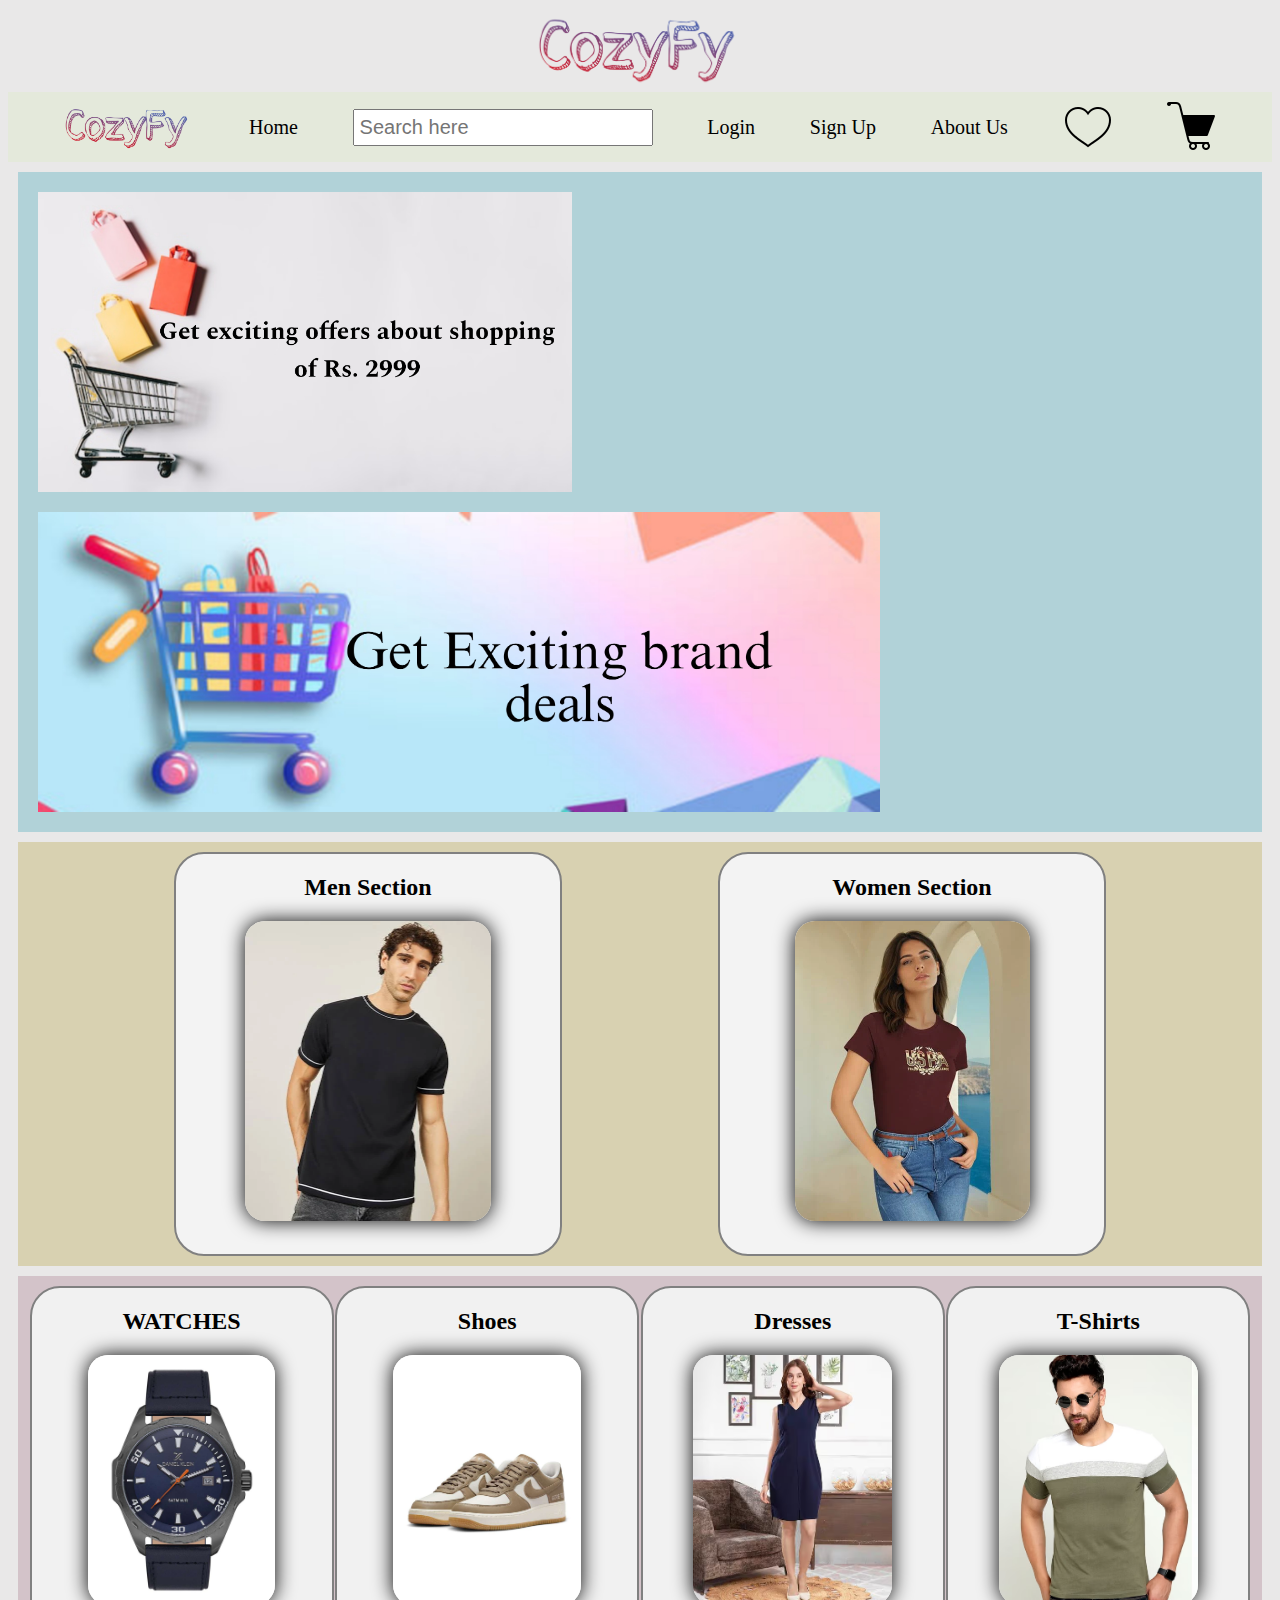
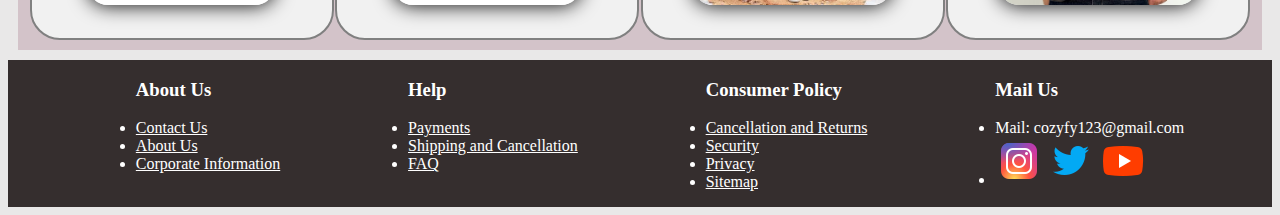
<file: index.html>
<!DOCTYPE html>
<html lang="en">
<head>
    <meta charset="UTF-8">
    <meta name="viewport" content="width=device-width, initial-scale=1.0">
    <title>Document</title>
    <link href="style.css" rel="stylesheet">
</head>
<body>
    <div style="text-align: center;">
        <img src="logo2.png" alt="Cozyfy Logo" height="80px" aria-label="Company Logo">
    </div>
    <header>
        <nav id="navbar" role="navigation" aria-label="Main Navigation">
            <img  src="logo2.png" alt="Cozyfy Logo" height="50px" aria-hidden="true">
            <a href="index.html" aria-label="Home Page">Home</a>
            <input type="search" placeholder="Search here" class="search" aria-label="Search Products">
            <a href="login.html" target="_blank" aria-label="Login Page">Login</a>
            <a href="signup.html" target="_blank" aria-label="Sign Up Page">Sign Up</a>
            <a href="about.html" target="_blank" aria-label="About Us Page">About Us</a>
            <a href="wishlist" aria-label="Wishlist">
                <img src="icons8-heart-50.png" alt="Wishlist Icon">
            </a>
            <a href="cart" aria-label="Cart">
                <img src="icons8-cart-50.png" alt="Cart Icon">
            </a>
        </nav>
    </header>
    <main>
        <div class="bg" role="img class="img"" aria-label="Background Images">
            <img  src="bg.jpg" height="300px" alt="Background 1">
            <img src="bg3.jpg" height="300px" id="img" alt="Background 2">
        </div>
        <div class="content2">
            <a href="men.html" target="_blank" aria-label="Men's Section">
                <div class="box2">
                    <h2>Men Section</h2>
                    <img class="img2" src="men.webp"  alt="Men's Fashion">
                </div>
            </a>
            <a href="women.html" target="_blank" aria-label="Women's Section">
                <div class="box2">
                    <h2>Women Section</h2>
                    <img class="img2" src="women.webp" alt="Women's Fashion">
                </div>
            </a>
        </div>
        <div class="content">
            <a href="watch.html" target="_blank" aria-label="Watches Section">
                <div id="watch" class="box">
                    <h2>WATCHES</h2>
                    <img class="img" src="watch4 7650.jpg"  alt="Watches">
                </div>
            </a>
            <a href="shoes.html" target="_blank" aria-label="Shoes Section">
                <div id="shoe" class="box">
                    <h2>Shoes</h2>
                    <img class="img" src="shoe8 14995.jpg"  alt="Shoes">
                </div>
            </a>
            <a href="dress.html" target="_blank" aria-label="Dresses Section">
                <div id="dress" class="box">
                    <h2>Dresses</h2>
                    <img class="img" src="dress7 1499.avif"  alt="Dresses">
                </div>
            </a>
            <a href="shirt.html" target="_blank" aria-label="T-Shirts Section">
                <div id="shirt" class="box">
                    <h2>T-Shirts</h2>
                    <img class="img" src="shirt4.avif"  alt="T-Shirts">
                </div>
            </a>
        </div>
    </main>
    <footer>
        <div class="footbox" role="contentinfo" aria-label="Footer Section">
            <div class="foot">
                <ul>
                    <h3>About Us</h3>
                    <li><a href="#" aria-label="Contact Us">Contact Us</a></li>
                    <li><a href="about.html" aria-label="Learn More About Us">About Us</a></li>
                    <li><a href="#" aria-label="Corporate Information">Corporate Information</a></li>
                </ul>
            </div>
            <div class="foot">
                <ul>
                    <h3>Help</h3>
                    <li><a href="#" aria-label="Payments Help">Payments</a></li>
                    <li><a href="#" aria-label="Shipping and Cancellation Policies">Shipping and Cancellation</a></li>
                    <li><a href="#" aria-label="Frequently Asked Questions">FAQ</a></li>
                </ul>
            </div>
            <div class="foot">
                <ul>
                    <h3>Consumer Policy</h3>
                    <li><a href="#" aria-label="Cancellation and Returns Policy">Cancellation and Returns</a></li>
                    <li><a href="#" aria-label="Security Information">Security</a></li>
                    <li><a href="#" aria-label="Privacy Policy">Privacy</a></li>
                    <li><a href="#" aria-label="Sitemap">Sitemap</a></li>
                </ul>
            </div>
            <div class="foot">
                <ul>
                    <h3>Mail Us</h3>
                    <li aria-label="Contact Email">Mail: cozyfy123@gmail.com</li>
                    <li aria-label="Follow Us on Social Media">
                        <img  src="icons8-instagram-48.png" alt="Instagram">
                        <img  src="icons8-twitter-48.png" alt="Twitter">
                        <img  src="icons8-youtube-48.png" alt="YouTube">
                    </li>
                </ul>
            </div>
        </div>
    </footer>
</body>
</html>
</file>
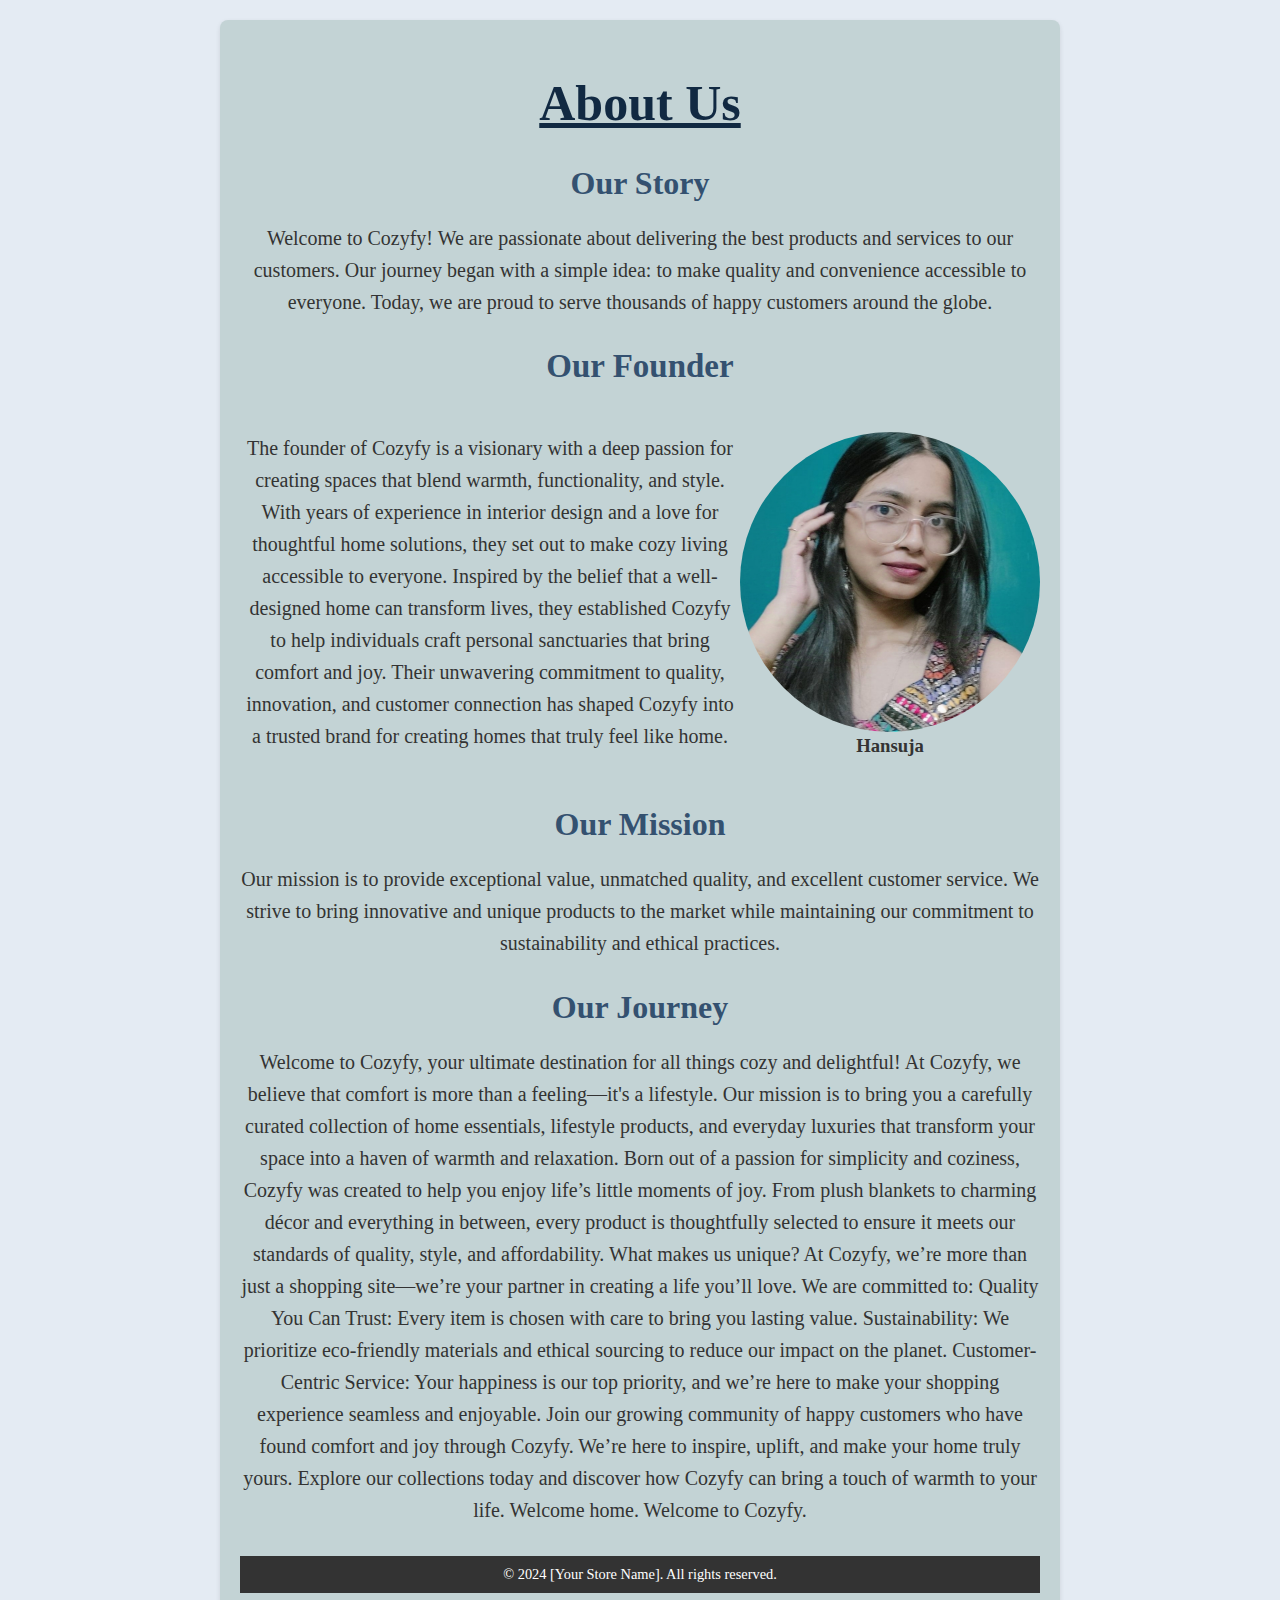
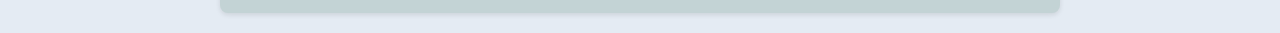
<file: about.html>
<!DOCTYPE html>
<html lang="en">
<head>
    <meta charset="UTF-8">
    <meta name="viewport" content="width=device-width, initial-scale=1.0">
    <title>About Us</title>
    
    <style>
        body {
            font-family:Georgia, 'Times New Roman', Times, serif;
            text-align: center;
            margin: 0;
            padding: 0;
            background-color: #e4ebf3;
            color: #333;
        }
        
        h1{
            font-size: 50px;
            text-decoration: underline;
        }
        .container {
            max-width: 800px;
            margin: 20px auto;
            padding: 20px;
            background-color: rgb(195, 211, 213);
            border-radius: 8px;
            box-shadow: 0 2px 5px rgba(0, 0, 0, 0.1);
        }
        p{
            font-family: cursive;
            font-size: 20px;
        }
        .about-section {
            margin-bottom: 30px;
        }

        .about-section h2 {
            font-size: 2em;
            margin-bottom: 10px;
            color: #345170;
        }

        .about-section p {
            line-height: 1.6;
        }
        #founder{
            display: flex;
        }
        .img{
            position: relative;
            border-radius: 50%;
            top: 20px;
        }
        

        footer {
            background-color: #333;
            color: white;
            text-align: center;
            padding: 10px 0;
            margin-top: 20px;
        }

        footer p {
            margin: 0;
            font-size: 0.9em;
        }
    </style>
</head>
<body>
<div class="container">
    <h1 style="color: #112942;">About Us</h1>
    <div class="about-section">
        <h2>Our Story</h2>
        <p>Welcome to Cozyfy! We are passionate about delivering the best products and services to our customers. Our journey began with a simple idea: to make quality and convenience accessible to everyone. Today, we are proud to serve thousands of happy customers around the globe.</p>
    </div>
     
    <h2 style="font-size: 33px; color: #345170;">Our Founder</h2>
    <div class="about-section" id="founder">
        <div>
        <p> The founder of Cozyfy is a visionary with a deep passion for creating spaces that blend warmth, 
         functionality, and style. With years of experience in interior design and a love for thoughtful home
          solutions, they set out to make cozy living accessible to everyone. Inspired by the belief that a
           well-designed home can transform lives, they established Cozyfy to help individuals craft personal
            sanctuaries that bring comfort and joy. Their unwavering commitment to quality, innovation, and
         customer connection has shaped Cozyfy into a trusted brand for creating homes that truly feel like home.</p>
        </div>
         <div>
         <img class="img" src="ceo3.jpg" alt="CEO" height="300px">
         <br>
         <center>
         <h3>Hansuja</h3>
        </center>
        </div>
        </div>

    <div class="about-section">
        <h2>Our Mission</h2>
        <p>Our mission is to provide exceptional value, unmatched quality, and excellent customer service. We strive to bring innovative and unique products to the market while maintaining our commitment to sustainability and ethical practices.</p>
    </div>

    <div class="about-section">
        <h2>Our Journey</h2>
        <p>Welcome to Cozyfy, your ultimate destination for all things cozy and delightful!

            At Cozyfy, we believe that comfort is more than a feeling—it's a lifestyle. Our mission is to bring you a carefully curated collection of home essentials, lifestyle products, and everyday luxuries that transform your space into a haven of warmth and relaxation.
            
            Born out of a passion for simplicity and coziness, Cozyfy was created to help you enjoy life’s little moments of joy. From plush blankets to charming décor and everything in between, every product is thoughtfully selected to ensure it meets our standards of quality, style, and affordability.
            
            What makes us unique? At Cozyfy, we’re more than just a shopping site—we’re your partner in creating a life you’ll love. We are committed to:
            
            Quality You Can Trust: Every item is chosen with care to bring you lasting value.
            Sustainability: We prioritize eco-friendly materials and ethical sourcing to reduce our impact on the planet.
            Customer-Centric Service: Your happiness is our top priority, and we’re here to make your shopping experience seamless and enjoyable.
            Join our growing community of happy customers who have found comfort and joy through Cozyfy. We’re here to inspire, uplift, and make your home truly yours.
            
            Explore our collections today and discover how Cozyfy can bring a touch of warmth to your life.
            
            Welcome home. Welcome to Cozyfy.</p>
    </div>
    
<footer>
    <p>&copy; 2024 [Your Store Name]. All rights reserved.</p>
</footer>

</body>
</html>
</file>
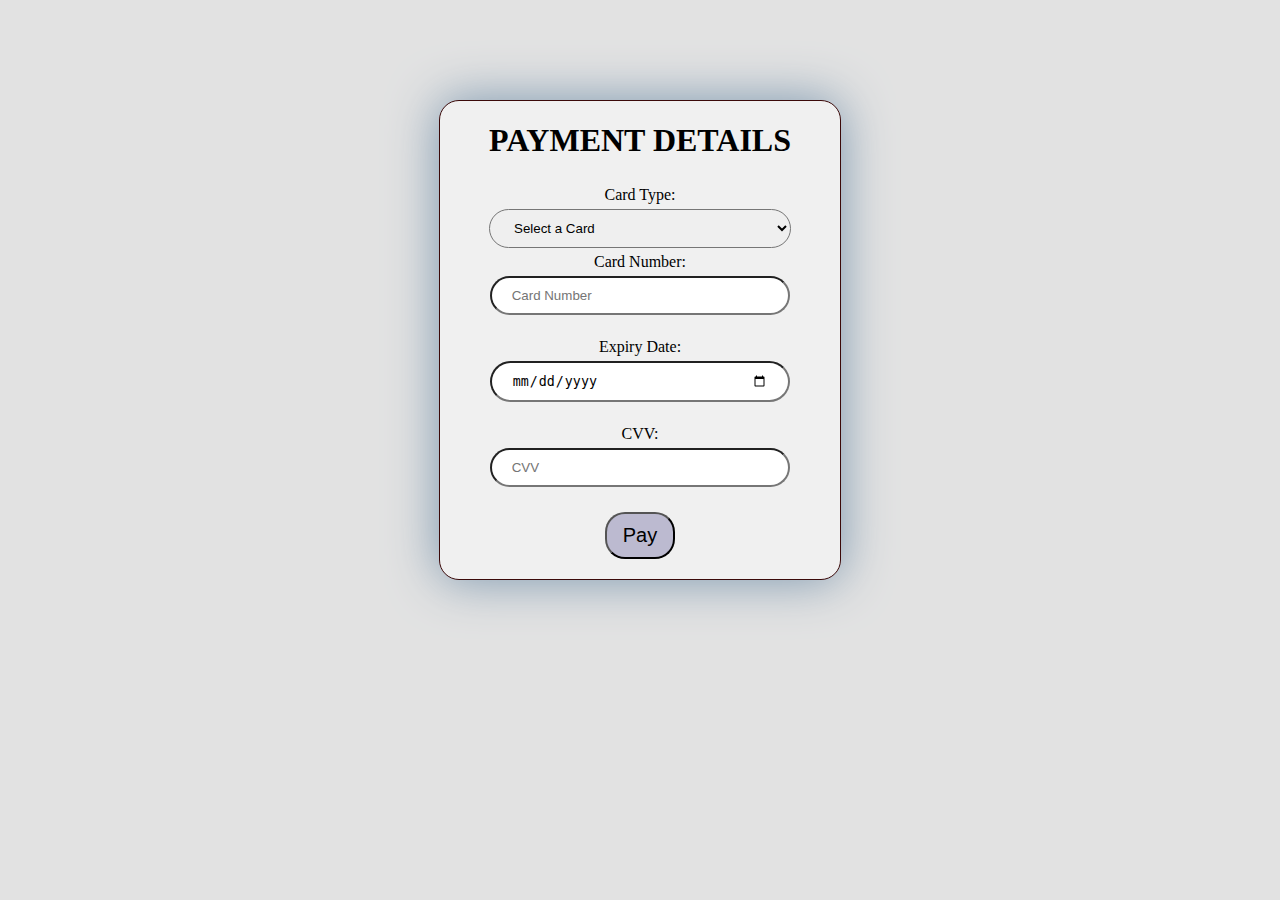
<file: buy.html>
<!DOCTYPE html>
<html lang="en">
<head>
    <meta charset="UTF-8">
    <meta name="viewport" content="width=device-width, initial-scale=1.0">
    <title>Document</title>
    <style>
        body{
            background-color: rgb(226, 226, 226);
            color: rgb(0, 0, 0);
        }
        .container{
            height: auto;
            width: 400px;
            margin: auto;
            display: flex;
            position: relative;
            justify-content: center;
            align-items: center;
            flex-direction: column;
            margin-top: 100px;
            border: solid rgb(59, 9, 9) 1px;
            /* backdrop-filter: blur(50px); */
            background-color: rgb(240, 240, 240); 
        border-radius: 20px;  
        box-shadow: 0px 0px 50px rgb(123, 150, 174);
         }
        #box{
            position: relative;
            justify-content: center;
            align-items: center;
            display: flex;
            flex-direction: column;
            gap: 5px;
            background-size: cover;
        }
        input{
            width: 85%;
            outline: none;
            padding: 10px 20px;
            border-radius: 30px;
        }
        select{
            width: 100%;
            outline: none;
            padding: 10px 20px;
            border-radius: 30px;
        }
        button{
            background-color: rgb(188, 186, 208);
            font-size: 20px;
            border-radius: 30px;
        
    </style>
</head>
<body>
    <div class="container">
        <form action="paydone.html">
            <div id="box">
                <h1>PAYMENT DETAILS</h1>
                Card Type:
                <select name="card type" id="card">
                    <option value="">Select a Card</option>
                    <option value="Master Card">Master Card</option>
                    <option value="Debit Card">Debit Card</option>
                    <option value="Visa">Visa</option>
                    <option value="Rupay">Rupay</option>
                </select>
                Card Number: <input type="number" required placeholder="Card Number"><br>
                Expiry Date: <input type="date" required placeholder="Expiry date"><br> 
                CVV: <input type="number" maxlength="3" required placeholder="CVV">
                <a href="paydone.html"><button style="padding: 10px; border-radius: 20px; margin: 20px; width: 70px;" id="btn">Pay</button></a>
            </div>
        </form>
    </div>
</body>
</html>
</file>
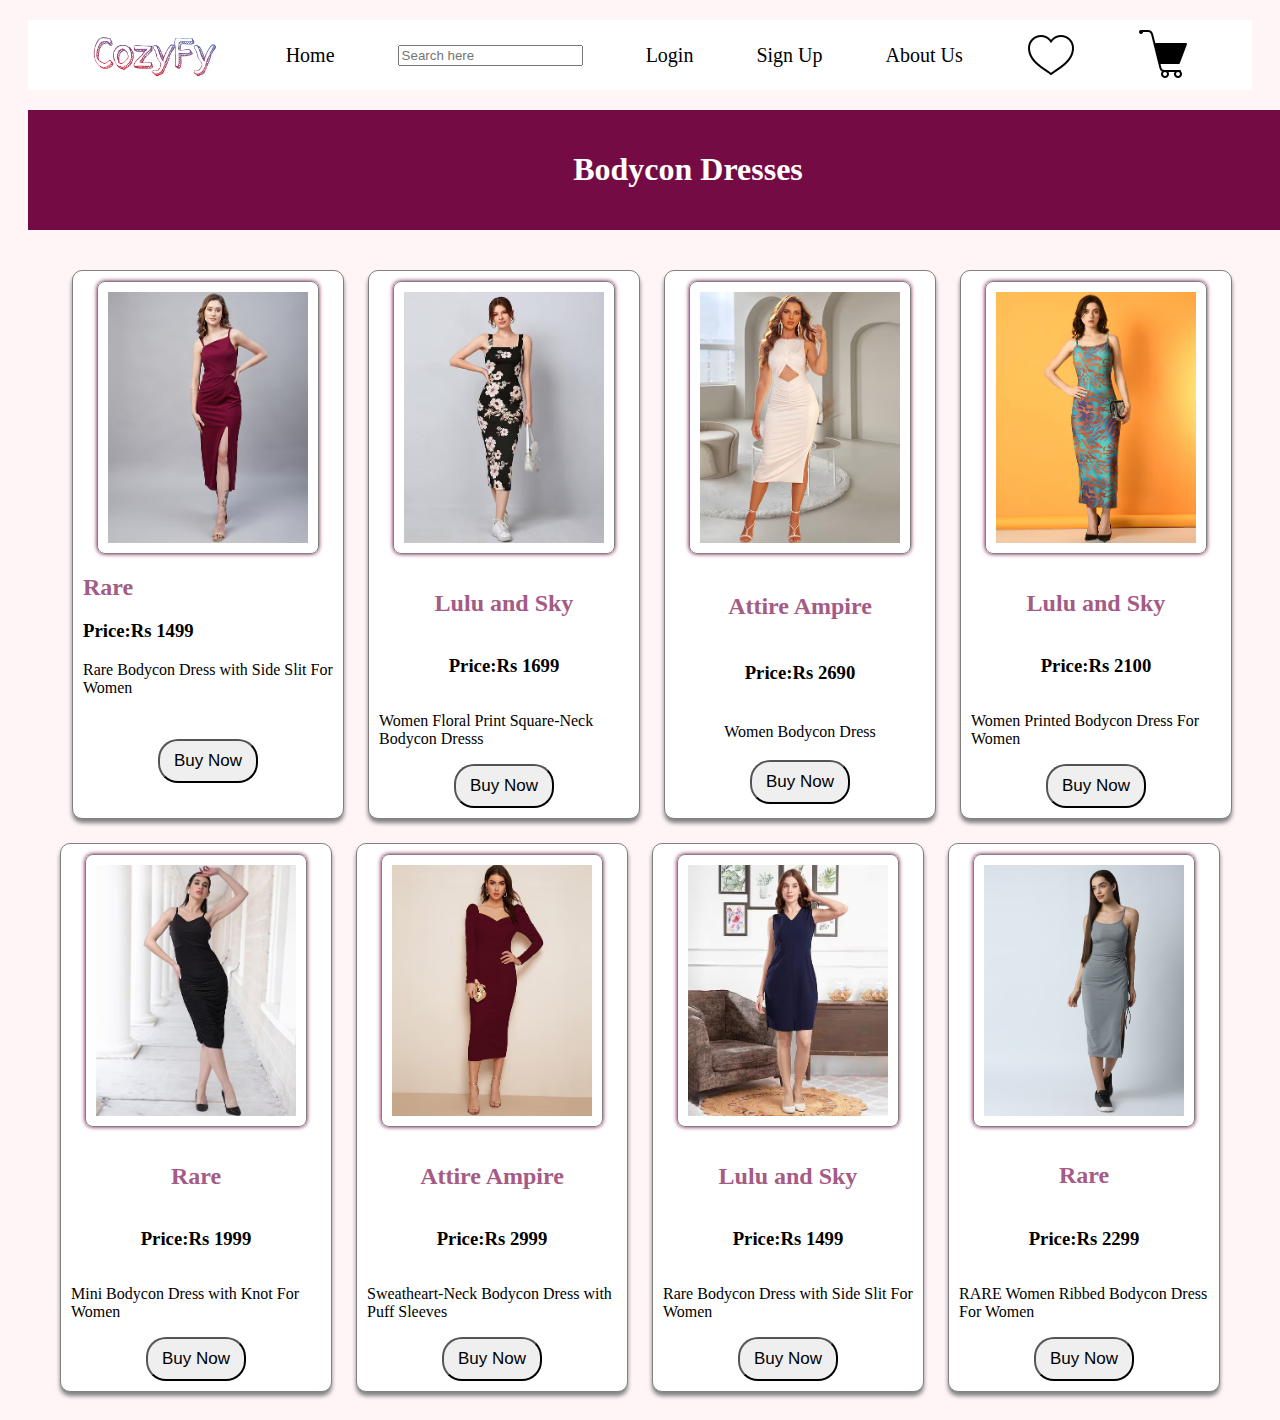
<file: dress.html>
<!DOCTYPE html>
<html lang="en">
<head>
    <meta charset="UTF-8">
    <meta name="viewport" content="width=device-width, initial-scale=1.0">
    <title>Document</title>
    <style>

        body{
            background-color: rgb(255, 244, 246);
        }
        #navbar{
    background-color: rgb(255, 255, 255);
    height: 70px;
    position: relative;
    display: flex;
    justify-content: space-evenly;
    align-items: center;
    font-size: 20px;
    margin: 20px;
}
a{
    text-decoration: none;
    color: black;
}
        #title{
            padding: 20px;
            position: sticky;
            width: 100vw;
            text-align: center;
            color: white;
            background-color: rgb(117, 11, 69);
            margin: 20px;
        }
        #boxsection{
            display: flex;
            flex-wrap: wrap;
            justify-content: center;
            padding: 20px;
            gap: 1.5rem;
            max-width: 1200px;
            margin: 0 auto;
        }
        .box_title{
            color: rgb(165, 91, 132);
        }
        .box{
            padding: 10px;
            display: grid;
            justify-content: center;
            justify-items: center;
            width: 250px;
            border: solid grey 1px;
            border-radius: 10px;
            box-shadow: 0 4px 4px gray ;
            background-color: rgb(255, 255, 255);
        }
        .img{
            height: auto;
            max-width: 200px;
            display: block;
            margin: 0 auto 1rem;
            padding: 10px;
            border: solid grey 1px;
            border-radius: 8px;
            box-shadow:0 0 4px rgb(117, 11, 69);
        }

        .box:hover{
            transform: scale(1.05);
            transition-delay: 0.2s;
        }
        
        .buy:hover{
            transform: scale(1.05);
            background-color: rgb(173, 149, 169);
        }
        .buy{
            font-size: 17px;
            width: 100px;
            padding: 10px;
            border-radius: 20px;
        }
        @media screen and (max-width:750px) {
    #navbar{
        font-size: 15px;
    }
    .search {
        font-size: 20px;
        padding: 5px;
        width: 100px;
    }
    .box{
        width: 200px;
    }
    .img{
        width: 150px;
    }
}
    </style>
</head>
<body>
    <header>
        <navbar>
    <div id="navbar">
        <img src="logo2.png" alt="logo" height="50px">
        <a href="index.html">Home</a>
        <input type="search" placeholder="Search here" class="search">
        <a href="login.html">Login</a>
        <a href="signup.html">Sign Up</a>
        <a href="about.html">About Us</a>
        <a href="wishlist"><img src="icons8-heart-50.png"</a>
        <a href="cart"><img src="icons8-cart-50.png"</a>
    </div>
</navbar>
</header>
    <div id="title">
        <h1>Bodycon Dresses</h1>
    </div>

    <div id="boxsection">
        <div class="box">
            <img src="drees1 874.avif" class="img">
            <h2 class="box_title">Rare</h2>
            <h3>Price:Rs 1499</h3>
            <p>Rare Bodycon Dress with Side Slit For Women</p>
            <a href="buy.html"><button class="buy">Buy Now</button></a>
        </div>
        <div class="box">
            <img src="dress2 932.avif" class="img">
            <h2 class="box_title">Lulu and Sky</h2>
            <h3>Price:Rs 1699</h3>
            <p>Women Floral Print Square-Neck Bodycon Dresss</p>
            <a href="buy.html"><button class="buy">Buy Now</button></a>
        </div>
        <div class="box">
            <img src="dress3 2960.avif" class="img">
            <h2 class="box_title">Attire Ampire</h2>
            <h3>Price:Rs 2690</h3>
            <p>Women Bodycon Dress</p>
            <a href="buy.html"><button class="buy">Buy Now</button></a>
        </div>
        <div class="box">
            <img src="dress4 2100.avif" class="img">
            <h2 class="box_title">Lulu and Sky</h2>
            <h3>Price:Rs 2100</h3>
            <p>Women Printed Bodycon Dress For Women</p>
            <a href="buy.html"><button class="buy">Buy Now</button></a>
        </div>
  
        <div class="box">
            <img src="dress5 1999.avif" class="img">
            <h2 class="box_title">Rare</h2>
            <h3>Price:Rs 1999</h3>
            <p>Mini Bodycon Dress with Knot For Women</p>
            <a href="buy.html"><button class="buy">Buy Now</button></a>
        </div>
        <div class="box">
            <img src="dress6 2999.avif" class="img">
            <h2 class="box_title">Attire Ampire</h2>
            <h3>Price:Rs 2999</h3>
            <p>Sweatheart-Neck Bodycon Dress with Puff Sleeves</p>
            <a href="buy.html"><button class="buy">Buy Now</button></a>
        </div>
        <div class="box">
            <img src="dress7 1499.avif" class="img">
            <h2 class="box_title">Lulu and Sky</h2>
            <h3>Price:Rs 1499</h3>
            <p>Rare Bodycon Dress with Side Slit For Women</p>
            <a href="buy.html"><button class="buy">Buy Now</button></a>
        </div>
        <div class="box">
            <img src="dress8 2299.avif" class="img">
            <h2 class="box_title">Rare</h2>
            <h3>Price:Rs 2299</h3>
            <p>RARE Women Ribbed Bodycon Dress For Women</p>
            <a href="buy.html"><button class="buy">Buy Now</button></a>
        </div>
    </div>
</body>
</html>
</file>
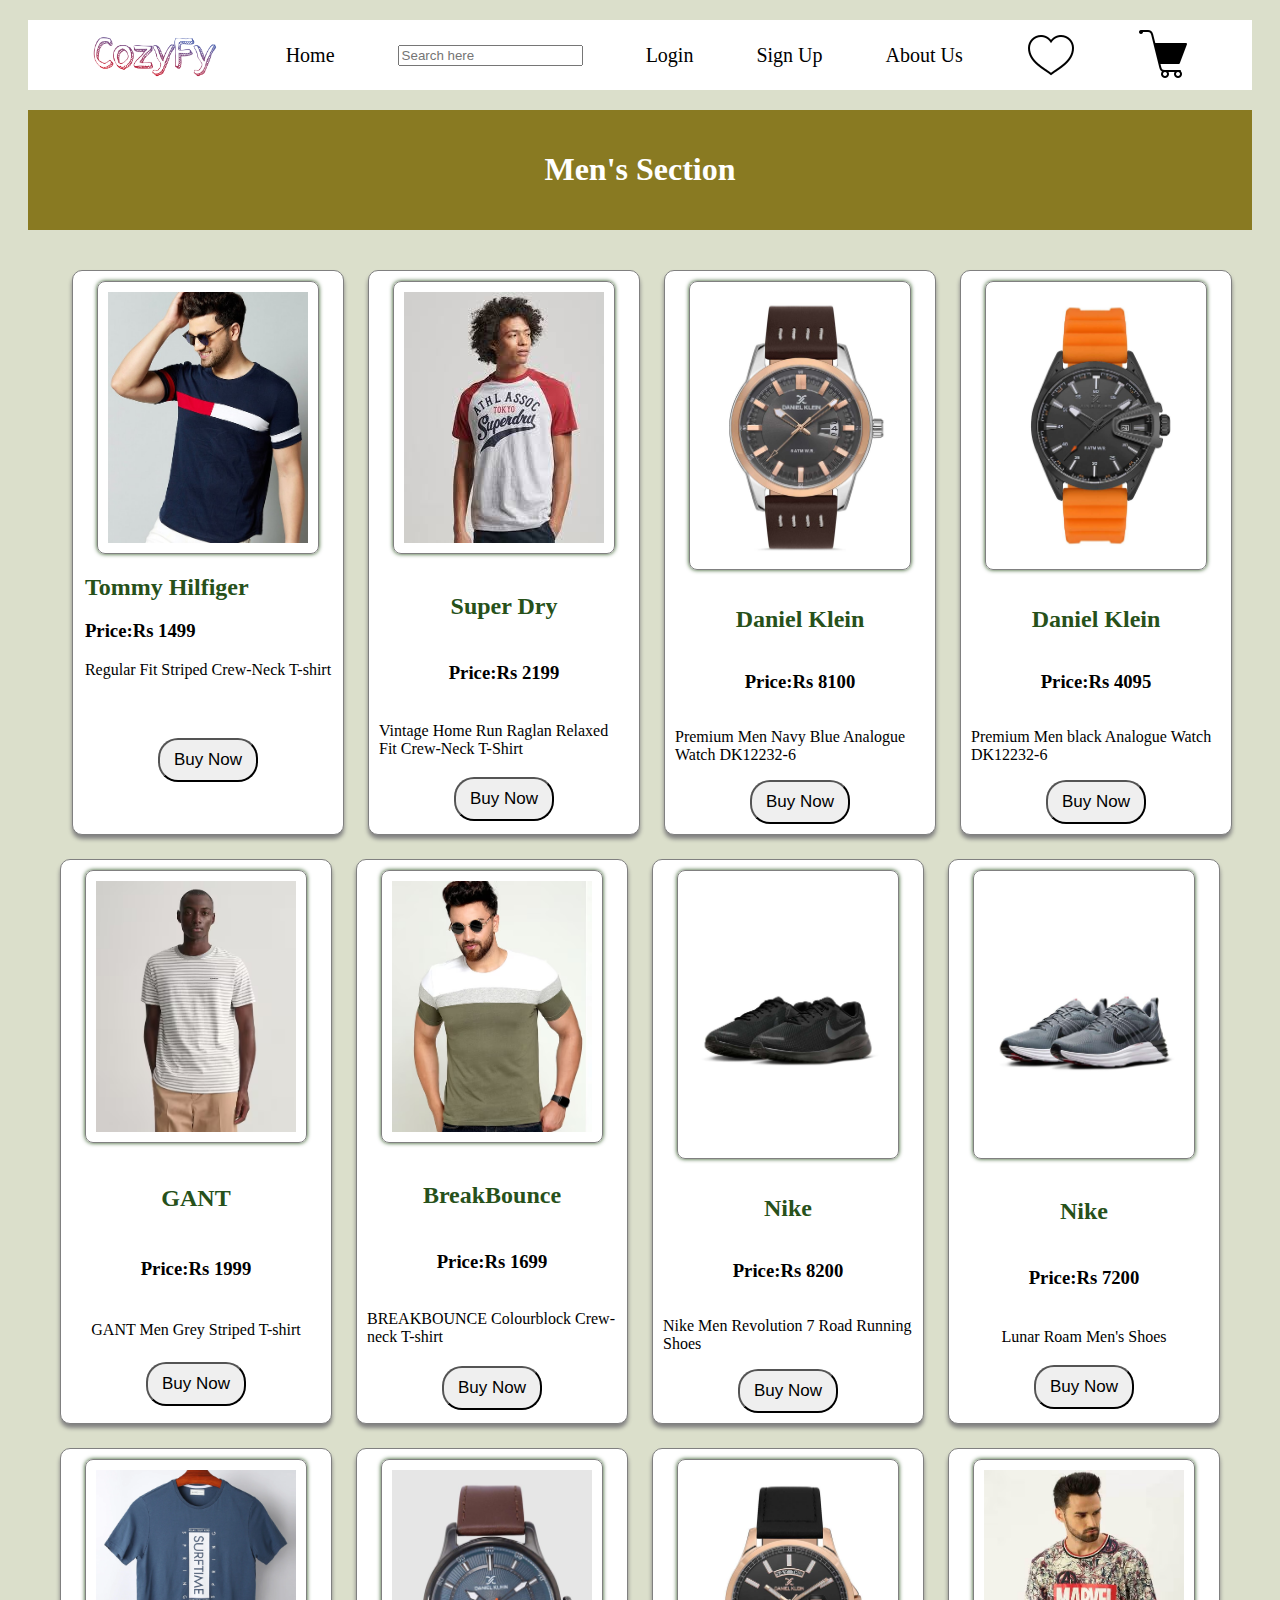
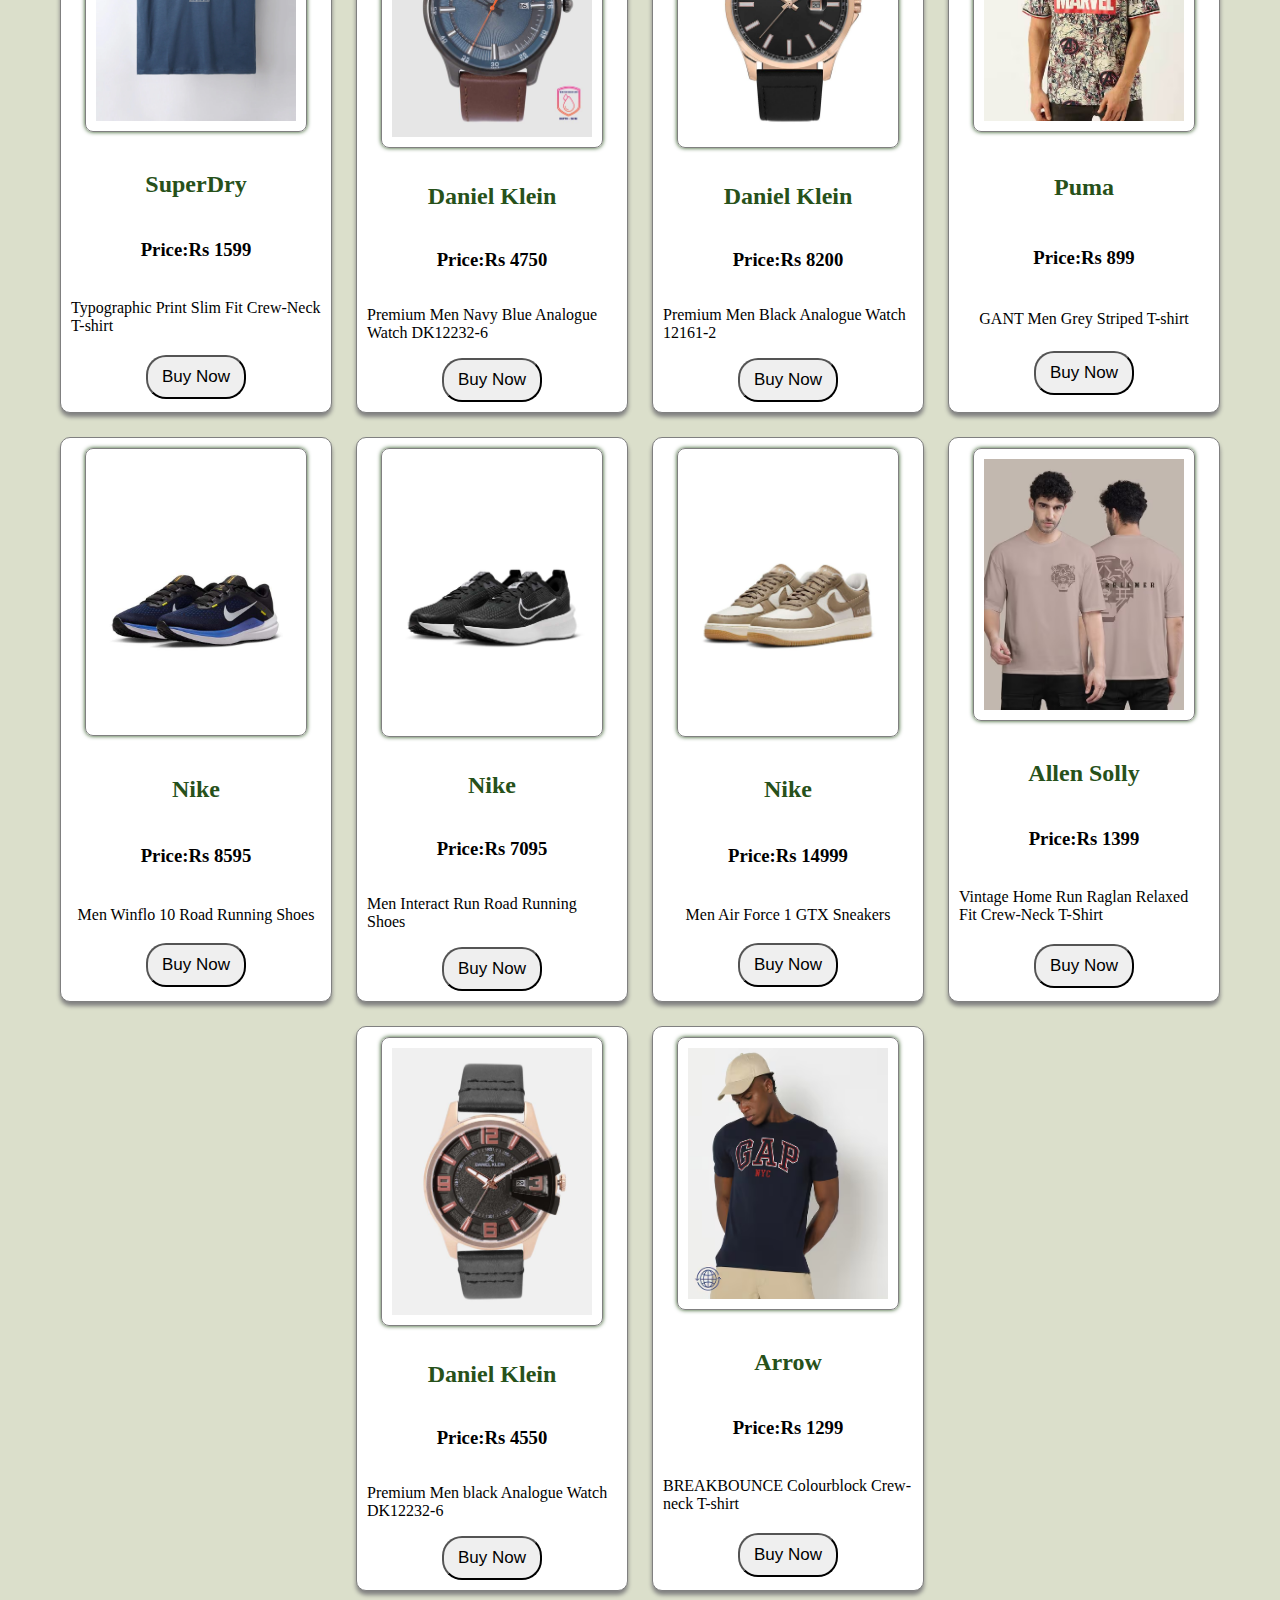
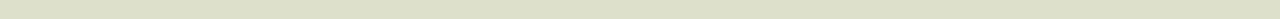
<file: men.html>
<!DOCTYPE html>
<html lang="en">
<head>
    <meta charset="UTF-8">
    <meta name="viewport" content="width=device-width, initial-scale=1.0">
    <title>Document</title>
    <style>

        body{
            background-color: rgb(219, 223, 203);
        }
        #navbar{
    background-color: rgb(255, 255, 255);
    height: 70px;
    position: relative;
    display: flex;
    justify-content: space-evenly;
    align-items: center;
    font-size: 20px;
    margin: 20px;
}
a{
    text-decoration: none;
    color: black;
}
        #title{
            padding: 20px;
            text-align: center;
            color: white;
            background-color: rgb(137, 122, 34);
            margin: 20px;
        }
        #boxsection{
            display: flex;
            flex-wrap: wrap;
            justify-content: center;
            padding: 20px;
            gap: 1.5rem;
            max-width: 1200px;
            margin: 0 auto;
        }
        .box_title{
            color: rgb(39, 81, 26);
        }
        .box{
            padding: 10px;
            display: grid;
            justify-content: center;
            justify-items: center;
            width: 250px;
            border: solid grey 1px;
            border-radius: 10px;
            box-shadow: 0 4px 4px gray ;
            background-color: white;
        }
        .img{
            height: auto;
            max-width: 200px;
            display: block;
            margin: 0 auto 1rem;
            padding: 10px;
            border: solid grey 1px;
            border-radius: 8px;
            box-shadow:0 0 4px rgb(39, 81, 26);
        }
        .box:hover{
            transform: scale(1.05);
            transition-delay: 0.1s;
        }
        .buy:hover{
            transform: scale(1.05);
            background-color: rgb(94, 129, 99);
        }
        .buy{
            font-size: 17px;
            width: 100px;
            padding: 10px;
            border-radius: 20px;
        }
        @media screen and (max-width:750px) {
    #navbar{
        font-size: 15px;
    }
    .search {
        font-size: 20px;
        padding: 5px;
        width: 100px;
    }
    .box{
        width: 200px;
    }
    .img{
        width: 150px;
    }
}
        
    </style>
</head>
<body>
    <header>
        <navbar>
    <div id="navbar">
        <img src="logo2.png" alt="logo" height="50px">
        <a href="index.html">Home</a>
        <input type="search" placeholder="Search here" class="search">
        <a href="login.html">Login</a>
        <a href="signup.html">Sign Up</a>
        <a href="about.html">About Us</a>
        <a href="wishlist"><img src="icons8-heart-50.png"</a>
        <a href="cart"><img src="icons8-cart-50.png"</a>
    </div>
</navbar>
</header>
    <div id="title">
        <h1>Men's Section</h1>
    </div>

    <div id="boxsection">
        <div class="box">
            <img src="shirt1.jpg" class="img">
            <h2 class="box_title">Tommy Hilfiger</h2>
            <h3>Price:Rs 1499</h3>
            <p>Regular Fit Striped Crew-Neck T-shirt</p>
            <a href="buy.html"><button class="buy">Buy Now</button></a>
        </div>
        <div class="box">
            <img src="shirt2.jpg" class="img">
            <h2 class="box_title">Super Dry</h2>
            <h3>Price:Rs 2199</h3>
            <p>Vintage Home Run Raglan Relaxed Fit Crew-Neck T-Shirt</p>
            <a href="buy.html"><button class="buy">Buy Now</button></a>
                </div>
                <div class="box">
                    <img src="watch5 8100.jpg" class="img">
                    <h2 class="box_title">Daniel Klein</h2>
                    <h3>Price:Rs 8100</h3>
                    <p>Premium Men Navy Blue Analogue Watch DK12232-6</p>
                    <a href="buy.html"><button class="buy">Buy Now</button></a>
                        </div>
                <div class="box">
                    <img src="watch6 4095.jpg" class="img">
                    <h2 class="box_title">Daniel Klein</h2>
                    <h3>Price:Rs 4095</h3>
                    <p>Premium Men black Analogue Watch DK12232-6</p>
                    <a href="buy.html"><button class="buy">Buy Now</button></a>
                        </div>
        <div class="box">
            <img src="shirt3.avif" class="img">
            <h2 class="box_title">GANT</h2>
            <h3>Price:Rs 1999</h3>
            <p>GANT Men Grey Striped T-shirt</p>
            <a href="buy.html"><button class="buy">Buy Now</button></a>
                </div>
        <div class="box">
            <img src="shirt4.avif" class="img">
            <h2 class="box_title">BreakBounce</h2>
            <h3>Price:Rs 1699</h3>
            <p>BREAKBOUNCE Colourblock Crew-neck T-shirt </p>
            <a href="buy.html"><button class="buy">Buy Now</button></a>     
           </div>
           <div class="box">
            <img src="shoe2.jpg" class="img">
            <h2 class="box_title">Nike</h2>
            <h3>Price:Rs 8200</h3>
            <p>Nike Men Revolution 7 Road Running Shoes</p>
            <a href="buy.html"><button class="buy">Buy Now</button></a>
        </div>
        <div class="box">
            <img src="shoe3 5495.jpg" class="img">
            <h2 class="box_title">Nike</h2>
            <h3>Price:Rs 7200</h3>
            <p>Lunar Roam Men's Shoes</p>
            <a href="buy.html"><button class="buy">Buy Now</button></a>
        </div>
  
        <div class="box">
            <img src="shirt5.webp" class="img">
            <h2 class="box_title">SuperDry</h2>
            <h3>Price:Rs 1599</h3>
            <p>Typographic Print Slim Fit Crew-Neck T-shirt</p>
            <a href="buy.html"><button class="buy">Buy Now</button></a>
                </div>
                <div class="box">
                    <img src="watch1 4750.jpg" class="img">
                    <h2 class="box_title">Daniel Klein</h2>
                    <h3>Price:Rs 4750</h3>
                    <p>Premium Men Navy Blue Analogue Watch DK12232-6</p>
                    <a href="buy.html"><button class="buy">Buy Now</button></a>
                </div>
                <div class="box">
                    <img src="watch2 8280.jpg" class="img">
                    <h2 class="box_title">Daniel Klein</h2>
                    <h3>Price:Rs 8200</h3>
                    <p>Premium Men Black Analogue Watch 12161-2</p>
                    <a href="buy.html"><button class="buy">Buy Now</button></a>
                        </div>
        <div class="box">
            <img src="shirt6.avif" class="img">
            <h2 class="box_title">Puma</h2>
            <h3>Price:Rs 899</h3>
            <p>GANT Men Grey Striped T-shirt</p>
            <a href="buy.html"><button class="buy">Buy Now</button></a>
                </div>
                <div class="box">
                    <img src="shoe6 8695.jpg" class="img">
                    <h2 class="box_title">Nike</h2>
                    <h3>Price:Rs 8595</h3>
                    <p>Men Winflo 10 Road Running Shoes</p>
                    <a href="buy.html"><button class="buy">Buy Now</button></a>
                </div>
                <div class="box">
                    <img src="shoe7 7095.jpg" class="img">
                    <h2 class="box_title">Nike</h2>
                    <h3>Price:Rs 7095</h3>
                    <p>Men Interact Run Road Running Shoes</p>
                    <a href="buy.html"><button class="buy">Buy Now</button></a>
                </div>
                <div class="box">
                    <img src="shoe8 14995.jpg" class="img">
                    <h2 class="box_title">Nike</h2>
                    <h3>Price:Rs 14999</h3>
                    <p>Men Air Force 1 GTX Sneakers</p>
                    <a href="buy.html"><button class="buy">Buy Now</button></a>
                </div>
        <div class="box">
            <img src="shirt7.avif" class="img">
            <h2 class="box_title">Allen Solly</h2>
            <h3>Price:Rs 1399</h3>
            <p>Vintage Home Run Raglan Relaxed Fit Crew-Neck T-Shirt</p>
            <a href="buy.html"><button class="buy">Buy Now</button></a>
                </div>
                <div class="box">
                    <img src="watch8 4500.jpg" class="img">
                    <h2 class="box_title">Daniel Klein</h2>
                    <h3>Price:Rs 4550</h3>
                    <p>Premium Men black Analogue Watch DK12232-6</p>
                    <a href="buy.html"><button class="buy">Buy Now</button></a>       
                    </div>
        <div class="box">
            <img src="shirt8.avif" class="img">
            <h2 class="box_title">Arrow</h2>
            <h3>Price:Rs 1299</h3>
            <p>BREAKBOUNCE Colourblock Crew-neck T-shirt</p>
            <a href="buy.html"><button class="buy">Buy Now</button></a>       
            </div>

    </div>
</body>
</html>
</file>
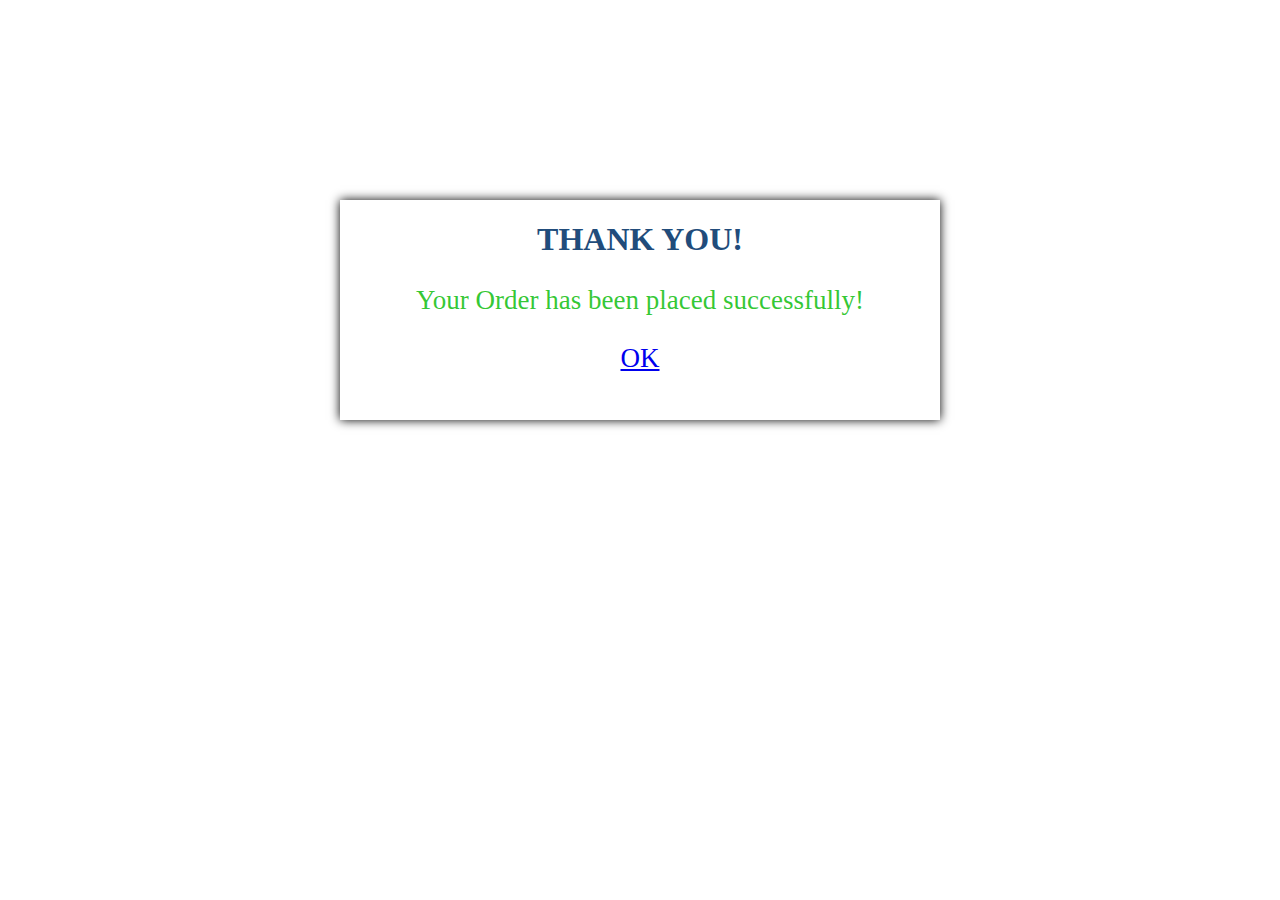
<file: paydone.html>
<!DOCTYPE html>
<html lang="en">
<head>
    <meta charset="UTF-8">
    <meta name="viewport" content="width=device-width, initial-scale=1.0">
    <title>Document</title>
    <style>
        body{
            display: flex;
            justify-content: center;
            align-items: center;
            margin: 0;
            
        }
        .div{
            position: relative;
            margin-top:150px;
            height: 220px;
            width: 600px;
            top: 50px;
            /* border: solid black 2px; */
            box-shadow: 0 0 10px;
            padding: auto;
            text-align: center;
            align-items: center;
        }
        p, a{
            font-size: 27px;
        }
        h1{
            color: rgb(33, 76, 123);
        }
        p{
            color: rgba(16, 190, 16, 0.868);
        }
    </style>
</head>
<body>
    <div class="div">
        <h1>THANK YOU!</h1>
        <p> Your Order has been placed successfully! </p>
        <a href="index.html">OK</a>
    </div>
</body>
</html>
</file>
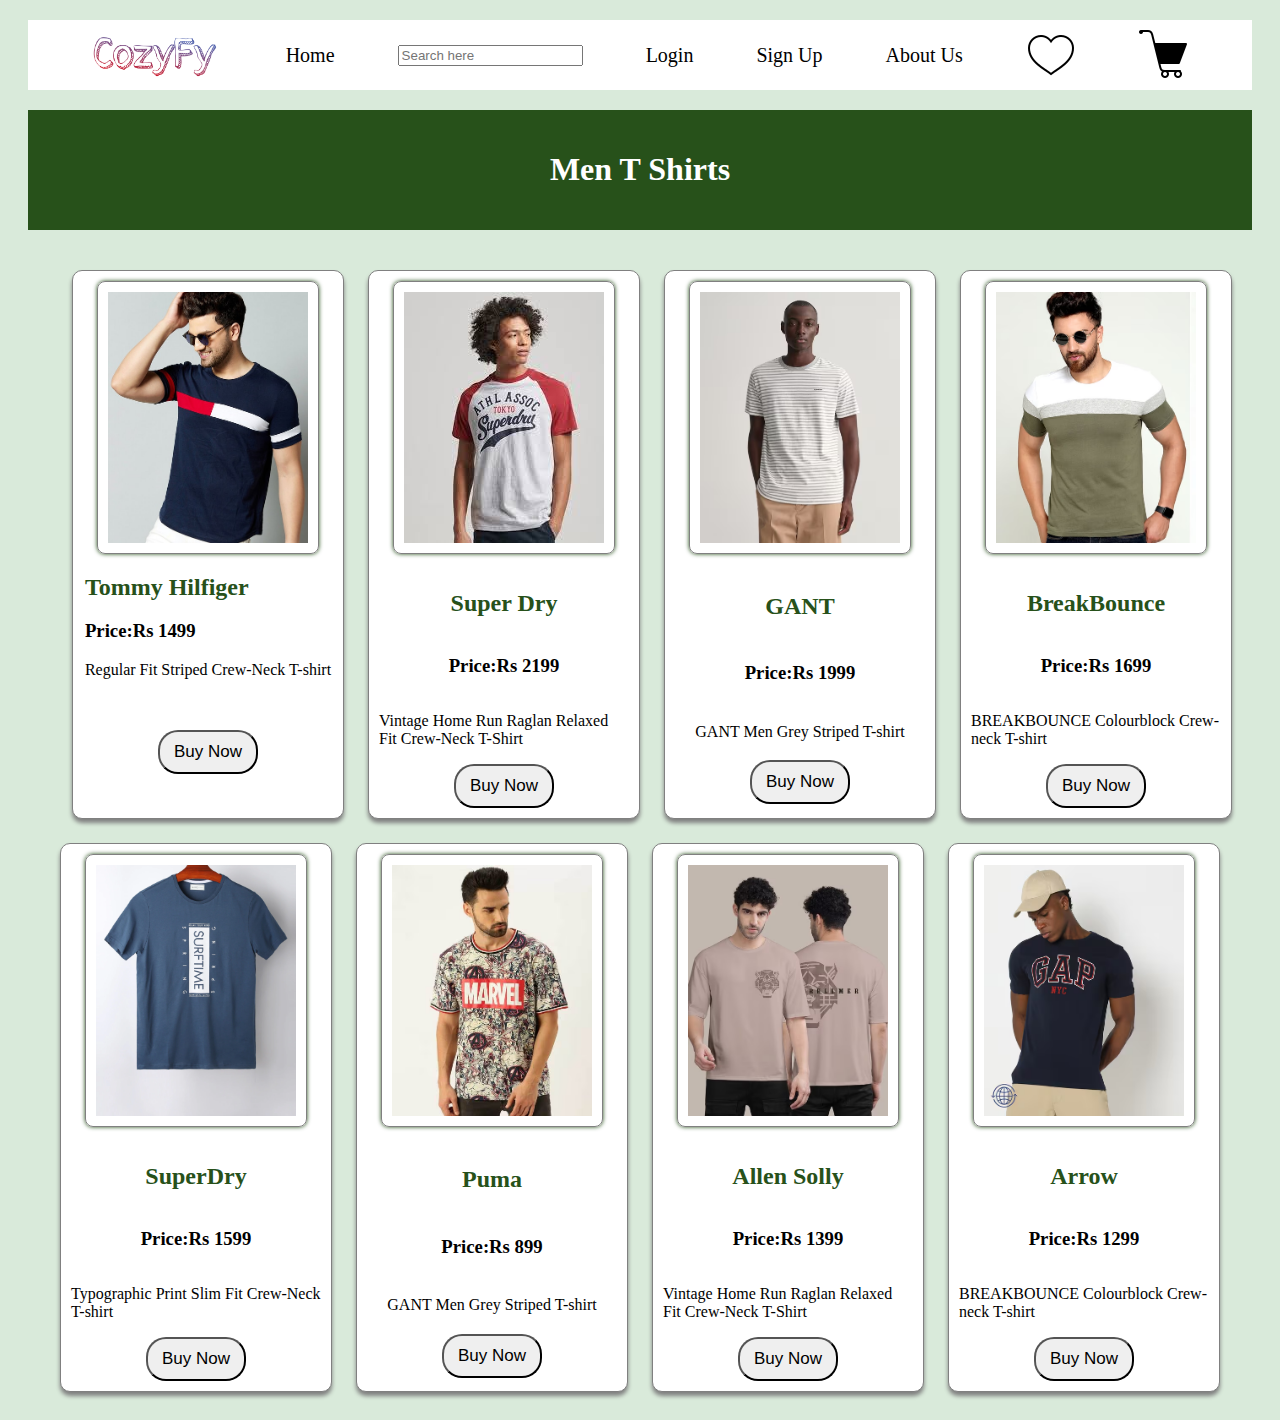
<file: shirt.html>
<!DOCTYPE html>
<html lang="en">
<head>
    <meta charset="UTF-8">
    <meta name="viewport" content="width=device-width, initial-scale=1.0">
    <title>Document</title>
    <style>

        body{
            background-color: rgb(217, 234, 218);
        }
        #navbar{
    background-color: rgb(255, 255, 255);
    height: 70px;
    position: relative;
    display: flex;
    justify-content: space-evenly;
    align-items: center;
    font-size: 20px;
    margin: 20px;
}
a{
    text-decoration: none;
    color: black;
}
        #title{
            padding: 20px;
            text-align: center;
            color: white;
            background-color: rgb(39, 81, 26);
            margin: 20px;
        }
        #boxsection{
            display: flex;
            flex-wrap: wrap;
            justify-content: center;
            padding: 20px;
            gap: 1.5rem;
            max-width: 1200px;
            margin: 0 auto;
        }
        .box_title{
            color: rgb(39, 81, 26);
        }
        .box{
            padding: 10px;
            display: grid;
            justify-content: center;
            justify-items: center;
            width: 250px;
            border: solid grey 1px;
            border-radius: 10px;
            box-shadow: 0 4px 4px gray ;
            background-color: white;
        }
        .img{
            height: auto;
            max-width: 200px;
            display: block;
            margin: 0 auto 1rem;
            padding: 10px;
            border: solid grey 1px;
            border-radius: 8px;
            box-shadow:0 0 4px rgb(39, 81, 26);
        }
        .box:hover{
            transform: scale(1.05);
            transition-delay: 0.1s;
        }
        .buy:hover{
            transform: scale(1.05);
            background-color: rgb(94, 129, 99);
        }
        .buy{
            font-size: 17px;
            width: 100px;
            padding: 10px;
            border-radius: 20px;
        }
        @media screen and (max-width:750px) {
    #navbar{
        font-size: 15px;
    }
    .search {
        font-size: 20px;
        padding: 5px;
        width: 100px;
    }
    .box{
        width: 200px;
    }
    .img{
        width: 150px;
    }
}
    </style>
</head>
<body>
    <header>
        <navbar>
    <div id="navbar">
        <img src="logo2.png" alt="logo" height="50px">
        <a href="index.html">Home</a>
        <input type="search" placeholder="Search here" class="search">
        <a href="login.html">Login</a>
        <a href="signup.html">Sign Up</a>
        <a href="about.html">About Us</a>
        <a href="wishlist"><img src="icons8-heart-50.png"</a>
        <a href="cart"><img src="icons8-cart-50.png"</a>
    </div>
</navbar>
</header>
    <div id="title">
        <h1>Men T Shirts</h1>
    </div>

    <div id="boxsection">
        <div class="box">
            <img src="shirt1.jpg" class="img">
            <h2 class="box_title">Tommy Hilfiger</h2>
            <h3>Price:Rs 1499</h3>
            <p>Regular Fit Striped Crew-Neck T-shirt</p>
            <a href="buy.html"><button class="buy">Buy Now</button></a>
        </div>
        <div class="box">
            <img src="shirt2.jpg" class="img">
            <h2 class="box_title">Super Dry</h2>
            <h3>Price:Rs 2199</h3>
            <p>Vintage Home Run Raglan Relaxed Fit Crew-Neck T-Shirt</p>
            <a href="buy.html"><button class="buy">Buy Now</button></a>
                </div>
        <div class="box">
            <img src="shirt3.avif" class="img">
            <h2 class="box_title">GANT</h2>
            <h3>Price:Rs 1999</h3>
            <p>GANT Men Grey Striped T-shirt</p>
            <a href="buy.html"><button class="buy">Buy Now</button></a>
                </div>
        <div class="box">
            <img src="shirt4.avif" class="img">
            <h2 class="box_title">BreakBounce</h2>
            <h3>Price:Rs 1699</h3>
            <p>BREAKBOUNCE Colourblock Crew-neck T-shirt </p>
            <a href="buy.html"><button class="buy">Buy Now</button></a>     
           </div>

  
        <div class="box">
            <img src="shirt5.webp" class="img">
            <h2 class="box_title">SuperDry</h2>
            <h3>Price:Rs 1599</h3>
            <p>Typographic Print Slim Fit Crew-Neck T-shirt</p>
            <a href="buy.html"><button class="buy">Buy Now</button></a>
                </div>
        <div class="box">
            <img src="shirt6.avif" class="img">
            <h2 class="box_title">Puma</h2>
            <h3>Price:Rs 899</h3>
            <p>GANT Men Grey Striped T-shirt</p>
            <a href="buy.html"><button class="buy">Buy Now</button></a>
                </div>
        <div class="box">
            <img src="shirt7.avif" class="img">
            <h2 class="box_title">Allen Solly</h2>
            <h3>Price:Rs 1399</h3>
            <p>Vintage Home Run Raglan Relaxed Fit Crew-Neck T-Shirt</p>
            <a href="buy.html"><button class="buy">Buy Now</button></a>
                </div>
        <div class="box">
            <img src="shirt8.avif" class="img">
            <h2 class="box_title">Arrow</h2>
            <h3>Price:Rs 1299</h3>
            <p>BREAKBOUNCE Colourblock Crew-neck T-shirt</p>
            <a href="buy.html"><button class="buy">Buy Now</button></a>       
            </div>

    </div>
</body>
</html>
</file>
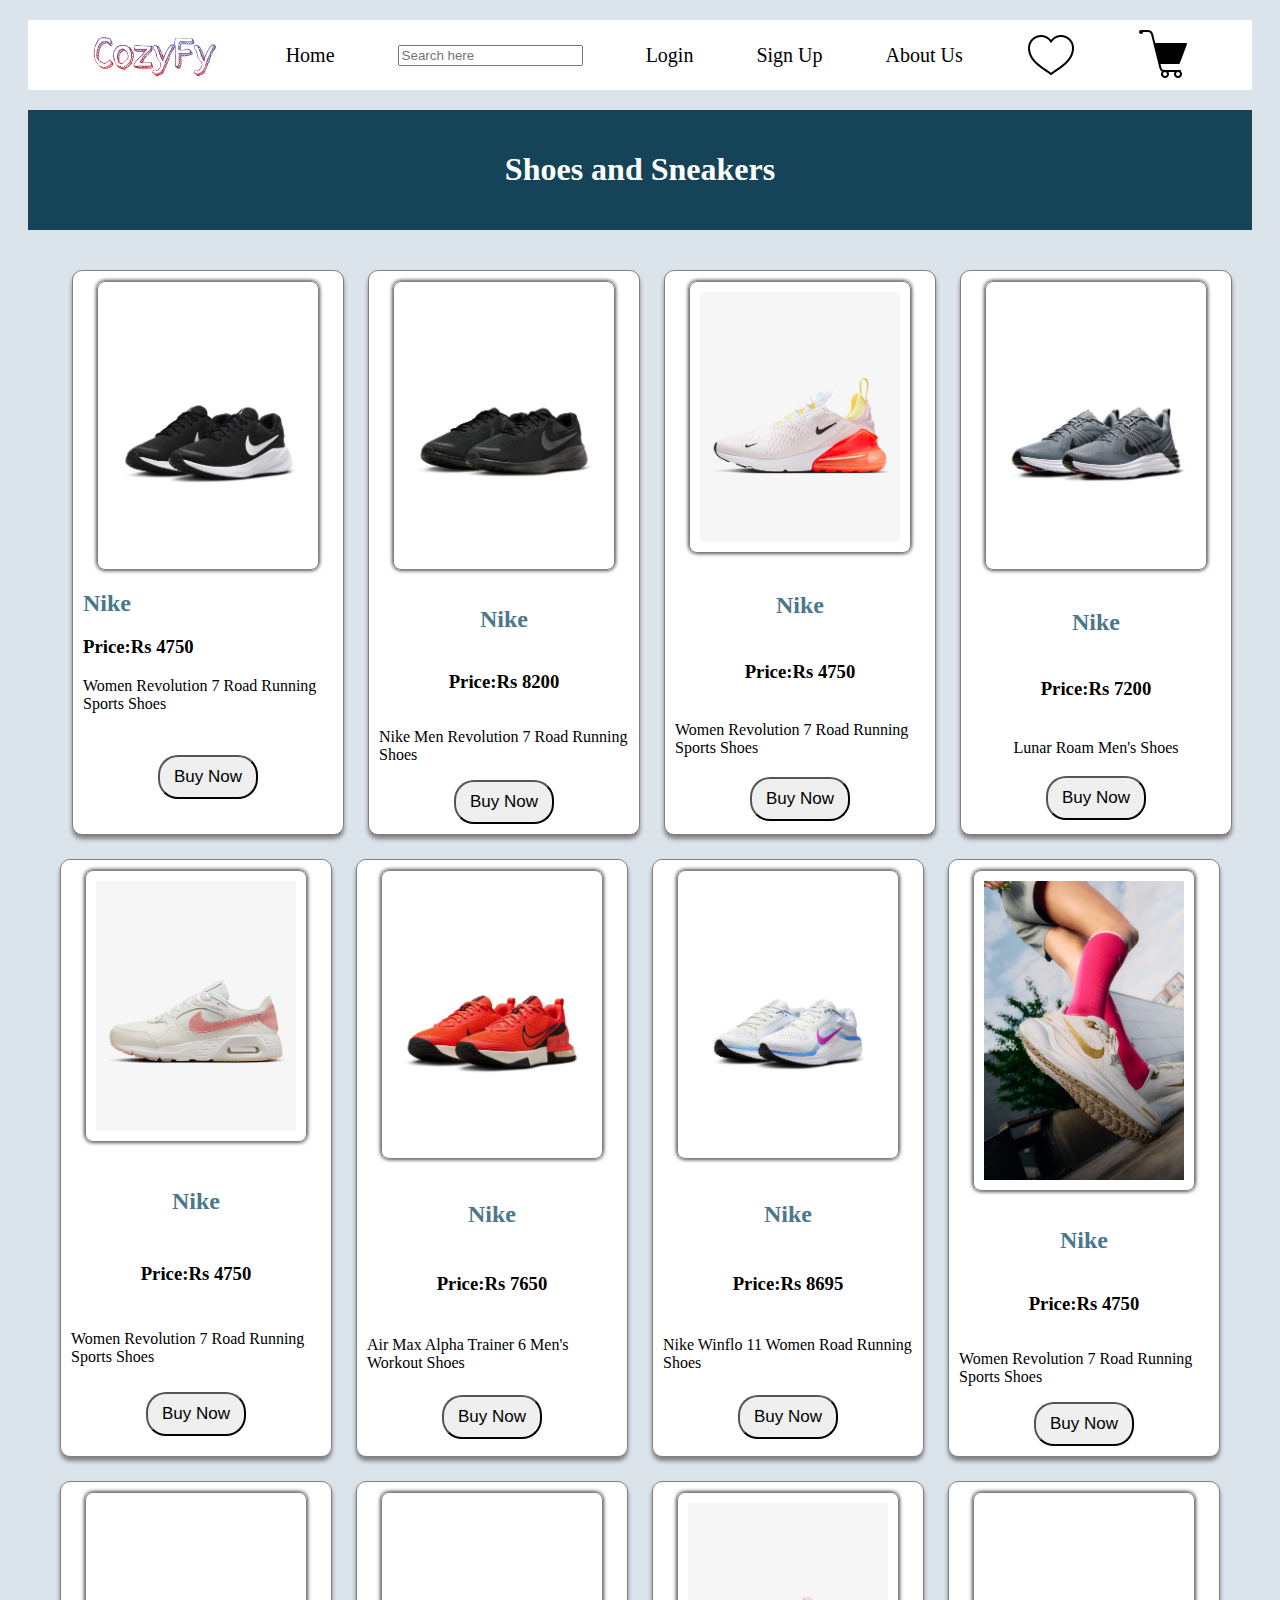
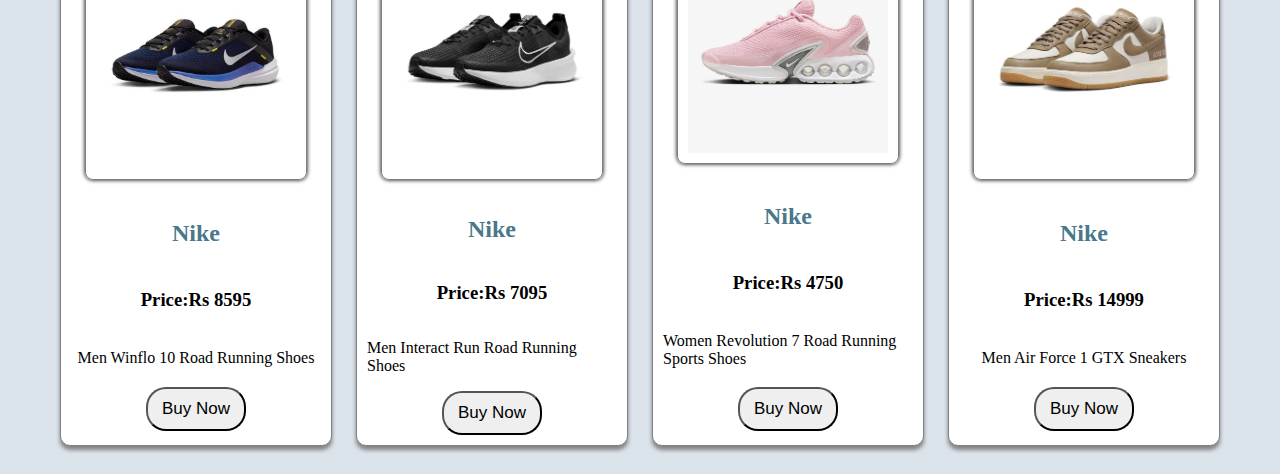
<file: shoes.html>
<!DOCTYPE html>
<html lang="en">
<head>
    <meta charset="UTF-8">
    <meta name="viewport" content="width=device-width, initial-scale=1.0">
    <title>Document</title>
    <style>
        #title{
            padding: 20px;
            text-align: center;
            color: white;
            background-color: rgb(21, 67, 87);
            margin: 20px;
        }

        body{
            background-color: rgb(219, 227, 235);
        }
        #navbar{
    background-color: rgb(255, 255, 255);
    height: 70px;
    position: relative;
    display: flex;
    justify-content: space-evenly;
    align-items: center;
    font-size: 20px;
    margin: 20px;
}
a{
    text-decoration: none;
    color: black;
}
        #boxsection{
            display: flex;
            flex-wrap: wrap;
            justify-content: center;
            padding: 20px;
            gap: 1.5rem;
            max-width: 1200px;
            margin: 0 auto;
        }
        .box_title{
            color: rgb(74, 120, 139);
        }
        .box{
            padding: 10px;
            display: grid;
            justify-content: center;
            justify-items: center;
            width: 250px;
            border: solid grey 1px;
            border-radius: 10px;
            box-shadow: 0 4px 4px gray ;
            background-color: white;
        }
        .img{
            height: auto;
            max-width: 200px;
            display: block;
            margin: 0 auto 1rem;
            padding: 10px;
            border: solid grey 1px;
            border-radius: 8px;
            box-shadow:0 0 4px ;
            
        }
        .box:hover{
            transform: scale(1.05);
            transition-delay: 0.2s;
        }
        .buy:hover{
            transform: scale(1.05);
            background-color: rgb(164, 171, 201);
        }
        .buy{
            font-size: 17px;
            width: 100px;
            padding: 10px;
            border-radius: 20px;
        }
        @media screen and (max-width:750px) {
    #navbar{
        font-size: 15px;
    }
    .search {
        font-size: 20px;
        padding: 5px;
        width: 100px;
    }
    .box{
        width: 200px;
    }
    .img{
        width: 150px;
    }
}
    </style>
</head>
<body>
    <header>
        <navbar>
    <div id="navbar">
        <img src="logo2.png" alt="logo" height="50px">
        <a href="index.html">Home</a>
        <input type="search" placeholder="Search here" class="search">
        <a href="login.html">Login</a>
        <a href="signup.html">Sign Up</a>
        <a href="about.html">About Us</a>
        <a href="wishlist"><img src="icons8-heart-50.png"</a>
        <a href="cart"><img src="icons8-cart-50.png"</a>
    </div>
</navbar>
</header>
    <div id="title">
        <h1>Shoes and Sneakers</h1>
    </div>

    <div id="boxsection">
        <div class="box">
            <img src="shoe1 3695.jpg" class="img">
            <h2 class="box_title">Nike</h2>
            <h3>Price:Rs 4750</h3>
            <p>Women Revolution 7 Road Running Sports Shoes</p>
            <a href="buy.html"><button class="buy">Buy Now</button></a>
        </div>
        <div class="box">
            <img src="shoe2.jpg" class="img">
            <h2 class="box_title">Nike</h2>
            <h3>Price:Rs 8200</h3>
            <p>Nike Men Revolution 7 Road Running Shoes</p>
            <a href="buy.html"><button class="buy">Buy Now</button></a>
        </div>
        <div class="box">
            <img src="shoe9.png" class="img">
            <h2 class="box_title">Nike</h2>
            <h3>Price:Rs 4750</h3>
            <p>Women Revolution 7 Road Running Sports Shoes</p>
            <a href="buy.html"><button class="buy">Buy Now</button></a>
        </div>
        <div class="box">
            <img src="shoe3 5495.jpg" class="img">
            <h2 class="box_title">Nike</h2>
            <h3>Price:Rs 7200</h3>
            <p>Lunar Roam Men's Shoes</p>
            <a href="buy.html"><button class="buy">Buy Now</button></a>
        </div>
        <div class="box">
                <img src="shoe10.png" class="img">
                <h2 class="box_title">Nike</h2>
                <h3>Price:Rs 4750</h3>
                <p>Women Revolution 7 Road Running Sports Shoes</p>
                <a href="buy.html"><button class="buy">Buy Now</button></a>
            </div>
            <div class="box">
            <img src="shoe4 8495.jpg" class="img">
            <h2 class="box_title">Nike</h2>
            <h3>Price:Rs 7650</h3>
            <p>Air Max Alpha Trainer 6 Men's Workout Shoes</p>
            <a href="buy.html"><button class="buy">Buy Now</button></a>
        </div>
  
        <div class="box">
            <img src="shoe5 8695.jpg" class="img">
            <h2 class="box_title">Nike</h2>
            <h3>Price:Rs 8695</h3>
            <p>Nike Winflo 11 Women Road Running Shoes</p>
            <a href="buy.html"><button class="buy">Buy Now</button></a>
        </div>
        <div class="box">
            <img src="shoe11.jpg" class="img">
            <h2 class="box_title">Nike</h2>
            <h3>Price:Rs 4750</h3>
            <p>Women Revolution 7 Road Running Sports Shoes</p>
            <a href="buy.html"><button class="buy">Buy Now</button></a>
        </div>
        <div class="box">
            <img src="shoe6 8695.jpg" class="img">
            <h2 class="box_title">Nike</h2>
            <h3>Price:Rs 8595</h3>
            <p>Men Winflo 10 Road Running Shoes</p>
            <a href="buy.html"><button class="buy">Buy Now</button></a>
        </div>
        <div class="box">
            <img src="shoe7 7095.jpg" class="img">
            <h2 class="box_title">Nike</h2>
            <h3>Price:Rs 7095</h3>
            <p>Men Interact Run Road Running Shoes</p>
            <a href="buy.html"><button class="buy">Buy Now</button></a>
        </div>
        <div class="box">
            <img src="shoe12.png" class="img">
            <h2 class="box_title">Nike</h2>
            <h3>Price:Rs 4750</h3>
            <p>Women Revolution 7 Road Running Sports Shoes</p>
            <a href="buy.html"><button class="buy">Buy Now</button></a>
        </div>
        <div class="box">
            <img src="shoe8 14995.jpg" class="img">
            <h2 class="box_title">Nike</h2>
            <h3>Price:Rs 14999</h3>
            <p>Men Air Force 1 GTX Sneakers</p>
            <a href="buy.html"><button class="buy">Buy Now</button></a>
        </div>
    </div>
</body>
</html>
</file>
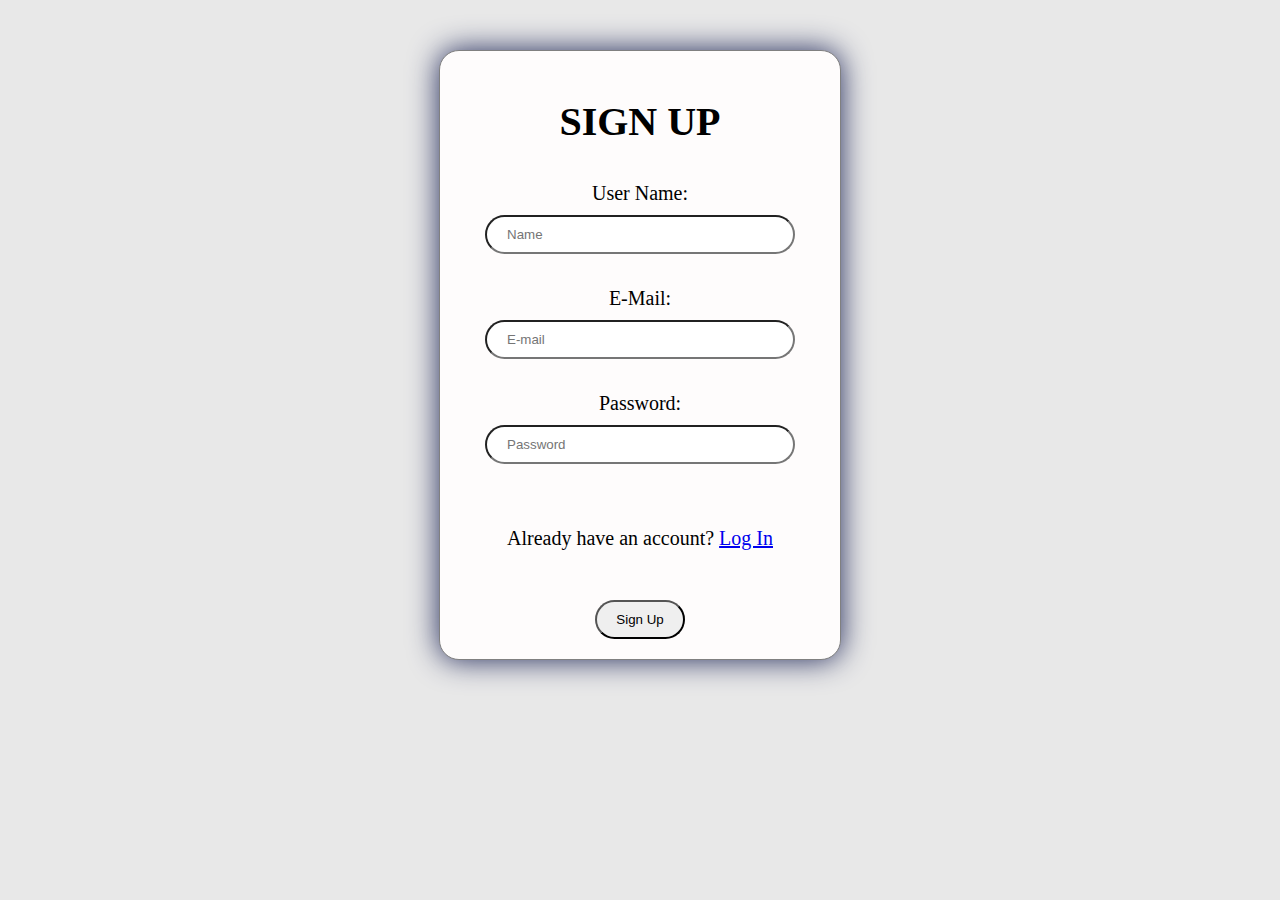
<file: signup.html>
<!DOCTYPE html>
<html lang="en">
<head>
    <meta charset="UTF-8">
    <meta name="viewport" content="width=device-width, initial-scale=1.0">
    <title>Sign Up</title>
    <style>
        body {
            /* background-image: url("Screenshot\\(311\\).png"); */
            background-repeat: no-repeat;
            background-size: cover;
            background-color: rgb(232, 232, 232);
            color: rgb(0, 0, 0);
            font-size: 20px;
        }
        .container {
            height: auto;
            width: 400px;
            margin: auto;
            display: flex;
            position: relative;
            justify-content: center;
            align-items: center;
            flex-direction: column;
            margin-top: 50px;
            border: solid gray 1px;
            background-color: rgb(254, 252, 252);
            border-radius: 20px;
            box-shadow: 0px 0px 30px rgb(34, 42, 91);
        }
        #box {
            position: relative;
            justify-content: center;
            align-items: center;
            display: flex;
            flex-direction: column;
            gap: 10px;
            margin: auto;
            margin-top: 20px;
        }
       
        input {
            width: 100%;
            outline: none;
            padding: 10px 20px;
            border-radius: 30px;
        }
        #signin {
            display: flex;
        }
    </style>
</head>
<body>
    <div class="container">
        <form id="signupForm">
            <div id="box">
                <h1>SIGN UP</h1>
                User Name: <input type="text" id="username" required placeholder="Name"><br>
                E-Mail: <input type="email" id="email" required placeholder="E-mail"><br>
                Password: <input type="password" id="password" required placeholder="Password"><br>
                <div id="signin"><p>Already have an account?  <a href="login.html">Log In</a></p></div>
                <a href="index.html"><button style="padding: 10px; border-radius: 30px; margin: 20px; width: 90px;">Sign Up</button></a>
            </div>
        </form>
    </div>

    <script>
        document.getElementById("signupForm").addEventListener("submit", function (e) {
            e.preventDefault();

            // Get user details from form
            const username = document.getElementById("username").value;
            const email = document.getElementById("email").value;
            const password = document.getElementById("password").value;

            // Create a user object and store in localStorage
            const user = { username, email, password };
            localStorage.setItem("user", JSON.stringify(user));

            alert("Sign-up successful! You can now log in.");
            window.location.href = "index.html"; // Redirect to login page
        });
    </script>
</body>
</html>
</file>
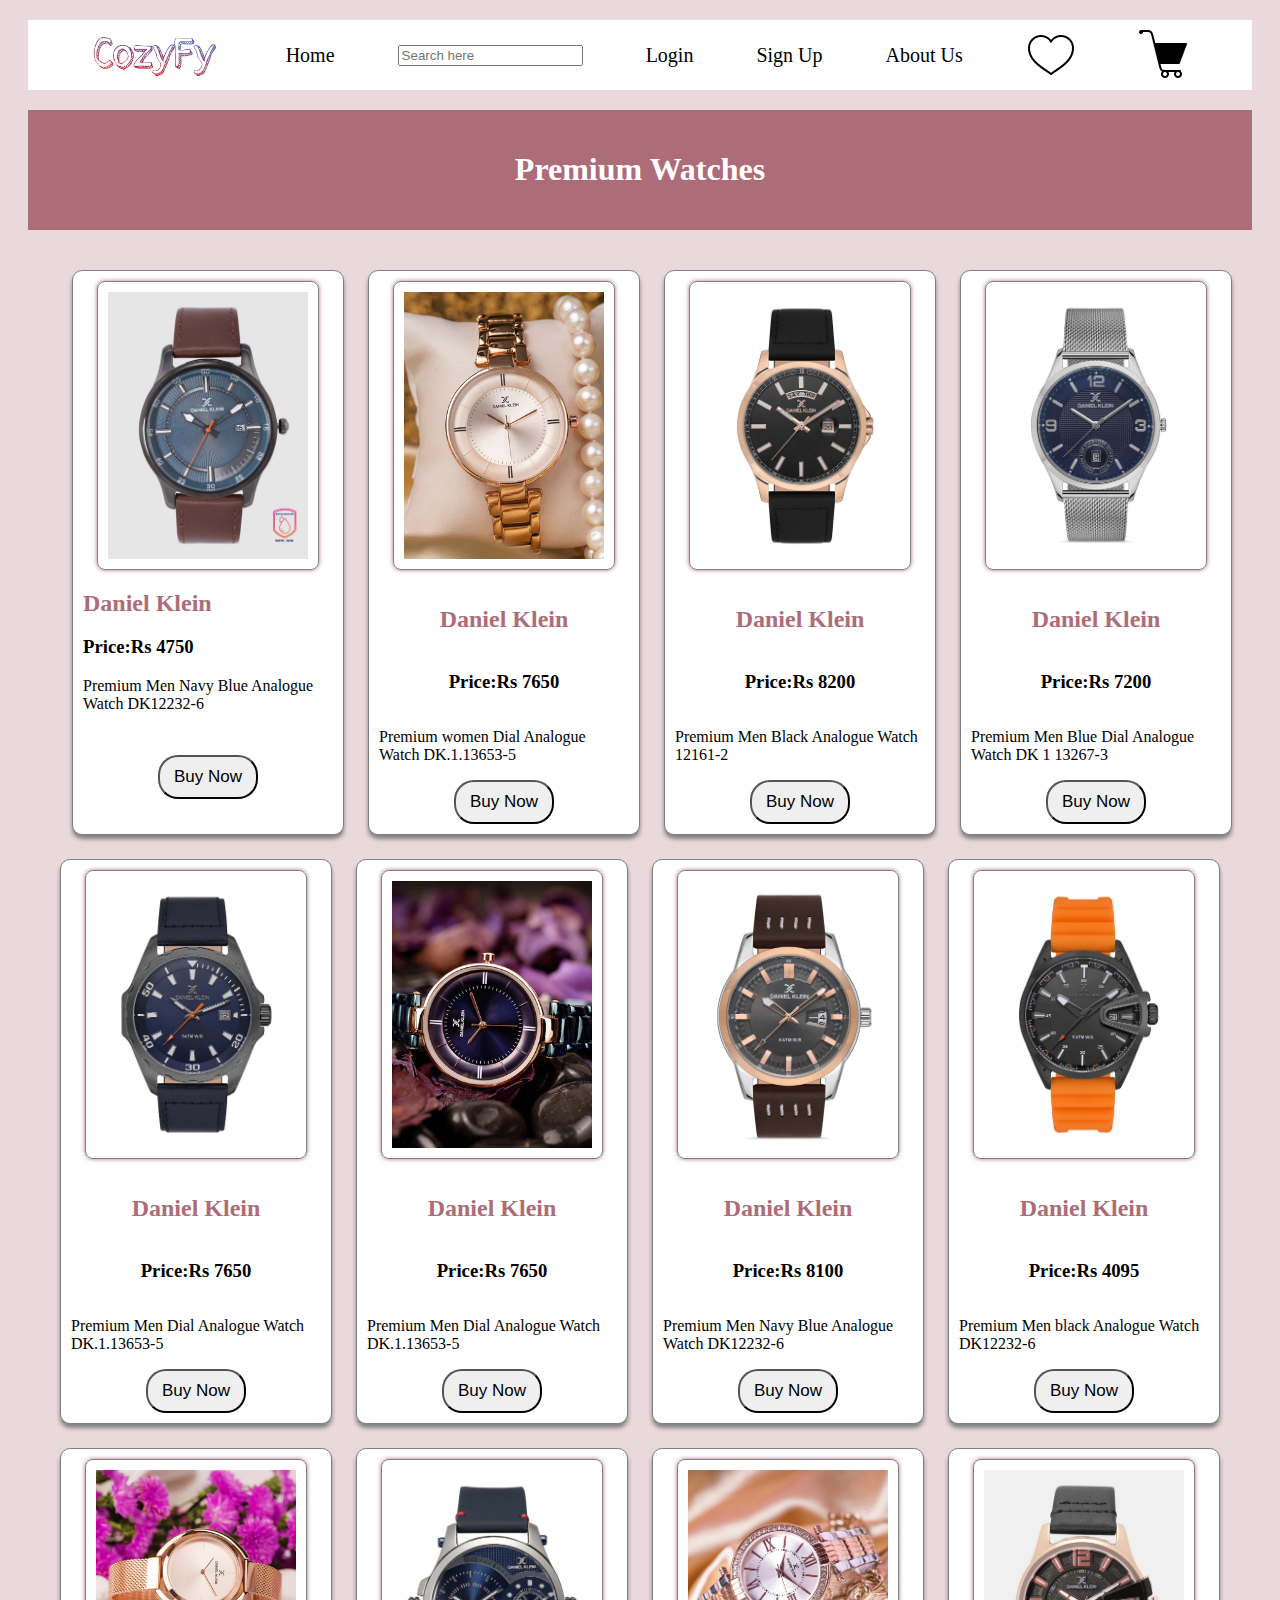
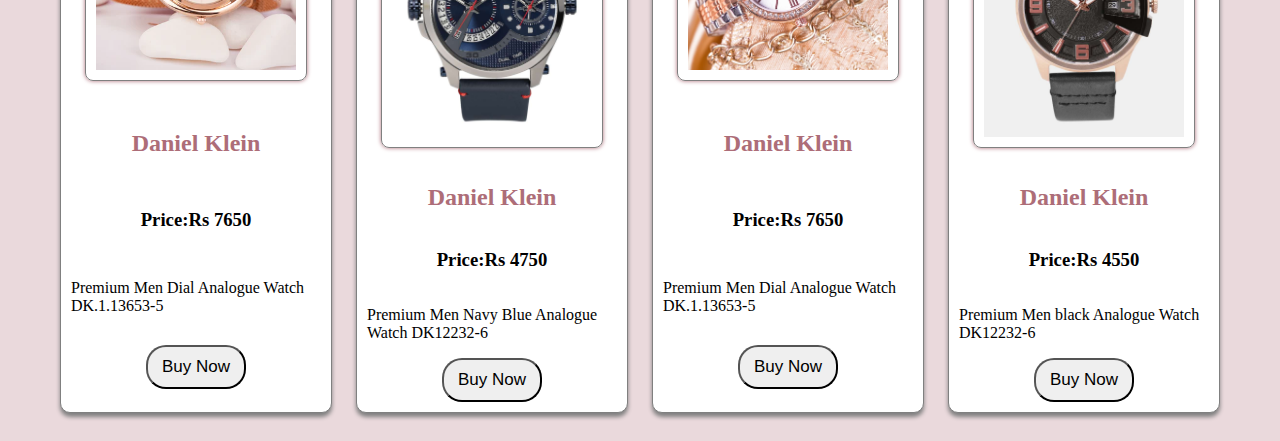
<file: watch.html>
<!DOCTYPE html>
<html lang="en">
<head>
    <meta charset="UTF-8">
    <meta name="viewport" content="width=device-width, initial-scale=1.0">
    <title>Document</title>
    <style>

        body{
            background-color: rgb(234, 217, 220);
        }
        #navbar{
    background-color: rgb(255, 255, 255);
    height: 70px;
    position: relative;
    display: flex;
    justify-content: space-evenly;
    align-items: center;
    font-size: 20px;
    margin: 20px;
}
a{
    text-decoration: none;
    color: black;
}
        #title{
            padding: 20px;
            text-align: center;
            color: white;
            background-color: rgb(173, 109, 120);
            margin: 20px;
        }
        #boxsection{
            display: flex;
            flex-wrap: wrap;
            justify-content: center;
            padding: 20px;
            gap: 1.5rem;
            max-width: 1200px;
            margin: 0 auto;
        }
        .box_title{
            color: rgb(173, 109, 120);
        }
        .box{
            padding: 10px;
            display: grid;
            justify-content: center;
            justify-items: center;
            width: 250px;
            border: solid grey 1px;
            border-radius: 10px;
            box-shadow: 0 4px 4px gray ;
            background-color: white;
        }
        .img{
            height: auto;
            max-width: 200px;
            display: block;
            margin: 0 auto 1rem;
            padding: 10px;
            border: solid grey 1px;
            border-radius: 8px;
            box-shadow:0 0 4px rgb(173, 109, 120);
        }
        .box:hover{
            transform: scale(1.05);
            transition-delay: 0.1s;
        }
        .buy:hover{
            transform: scale(1.05);
            background-color: rgb(173, 149, 169);
        }
        .buy{
            font-size: 17px;
            width: 100px;
            padding: 10px;
            border-radius: 20px;
        }
        @media screen and (max-width:750px) {
    #navbar{
        font-size: 15px;
    }
    .search {
        font-size: 20px;
        padding: 5px;
        width: 100px;
    }
    .box{
        width: 200px;
    }
    .img{
        width: 150px;
    }
}
    </style>
</head>
<body>
    <header>
        <navbar>
    <div id="navbar">
        <img src="logo2.png" alt="logo" height="50px">
        <a href="index.html">Home</a>
        <input type="search" placeholder="Search here" class="search">
        <a href="login.html">Login</a>
        <a href="signup.html">Sign Up</a>
        <a href="about.html">About Us</a>
        <a href="wishlist"><img src="icons8-heart-50.png"</a>
        <a href="cart"><img src="icons8-cart-50.png"</a>
    </div>
</navbar>
</header>
    <div id="title">
        <h1>Premium Watches</h1>
    </div>

    <div id="boxsection">
        <div class="box">
            <img src="watch1 4750.jpg" class="img">
            <h2 class="box_title">Daniel Klein</h2>
            <h3>Price:Rs 4750</h3>
            <p>Premium Men Navy Blue Analogue Watch DK12232-6</p>
            <a href="buy.html"><button class="buy">Buy Now</button></a>
        </div>
        <div class="box">
            <img src="watch9.webp" class="img">
            <h2 class="box_title">Daniel Klein</h2>
            <h3>Price:Rs 7650</h3>
            <p>Premium women Dial Analogue Watch DK.1.13653-5</p>
            <a href="buy.html"><button class="buy">Buy Now</button></a>     
           </div>
        <div class="box">
            <img src="watch2 8280.jpg" class="img">
            <h2 class="box_title">Daniel Klein</h2>
            <h3>Price:Rs 8200</h3>
            <p>Premium Men Black Analogue Watch 12161-2</p>
            <a href="buy.html"><button class="buy">Buy Now</button></a>
                </div>
        <div class="box">
            <img src="watch3 7200.jpg" class="img">
            <h2 class="box_title">Daniel Klein</h2>
            <h3>Price:Rs 7200</h3>
            <p>Premium Men Blue Dial Analogue Watch DK 1 13267-3</p>
            <a href="buy.html"><button class="buy">Buy Now</button></a>
                </div>
        <div class="box">
            <img src="watch4 7650.jpg" class="img">
            <h2 class="box_title">Daniel Klein</h2>
            <h3>Price:Rs 7650</h3>
            <p>Premium Men Dial Analogue Watch DK.1.13653-5</p>
            <a href="buy.html"><button class="buy">Buy Now</button></a>     
           </div>

           <div class="box">
            <img src="watch10.webp" class="img">
            <h2 class="box_title">Daniel Klein</h2>
            <h3>Price:Rs 7650</h3>
            <p>Premium Men Dial Analogue Watch DK.1.13653-5</p>
            <a href="buy.html"><button class="buy">Buy Now</button></a>     
           </div>
  
        <div class="box">
            <img src="watch5 8100.jpg" class="img">
            <h2 class="box_title">Daniel Klein</h2>
            <h3>Price:Rs 8100</h3>
            <p>Premium Men Navy Blue Analogue Watch DK12232-6</p>
            <a href="buy.html"><button class="buy">Buy Now</button></a>
                </div>
        <div class="box">
            <img src="watch6 4095.jpg" class="img">
            <h2 class="box_title">Daniel Klein</h2>
            <h3>Price:Rs 4095</h3>
            <p>Premium Men black Analogue Watch DK12232-6</p>
            <a href="buy.html"><button class="buy">Buy Now</button></a>
                </div>

                <div class="box">
                    <img src="watch11.webp" class="img">
                    <h2 class="box_title">Daniel Klein</h2>
                    <h3>Price:Rs 7650</h3>
                    <p>Premium Men Dial Analogue Watch DK.1.13653-5</p>
                    <a href="buy.html"><button class="buy">Buy Now</button></a>     
                   </div>
        <div class="box">
            <img src="watch7 4750.jpg" class="img">
            <h2 class="box_title">Daniel Klein</h2>
            <h3>Price:Rs 4750</h3>
            <p>Premium Men Navy Blue Analogue Watch DK12232-6</p>
            <a href="buy.html"><button class="buy">Buy Now</button></a>
                </div>
                <div class="box">
                    <img src="watch12.webp" class="img">
                    <h2 class="box_title">Daniel Klein</h2>
                    <h3>Price:Rs 7650</h3>
                    <p>Premium Men Dial Analogue Watch DK.1.13653-5</p>
                    <a href="buy.html"><button class="buy">Buy Now</button></a>     
                   </div>
        <div class="box">
            <img src="watch8 4500.jpg" class="img">
            <h2 class="box_title">Daniel Klein</h2>
            <h3>Price:Rs 4550</h3>
            <p>Premium Men black Analogue Watch DK12232-6</p>
            <a href="buy.html"><button class="buy">Buy Now</button></a>       
            </div>

    </div>
</body>
</html>
</file>
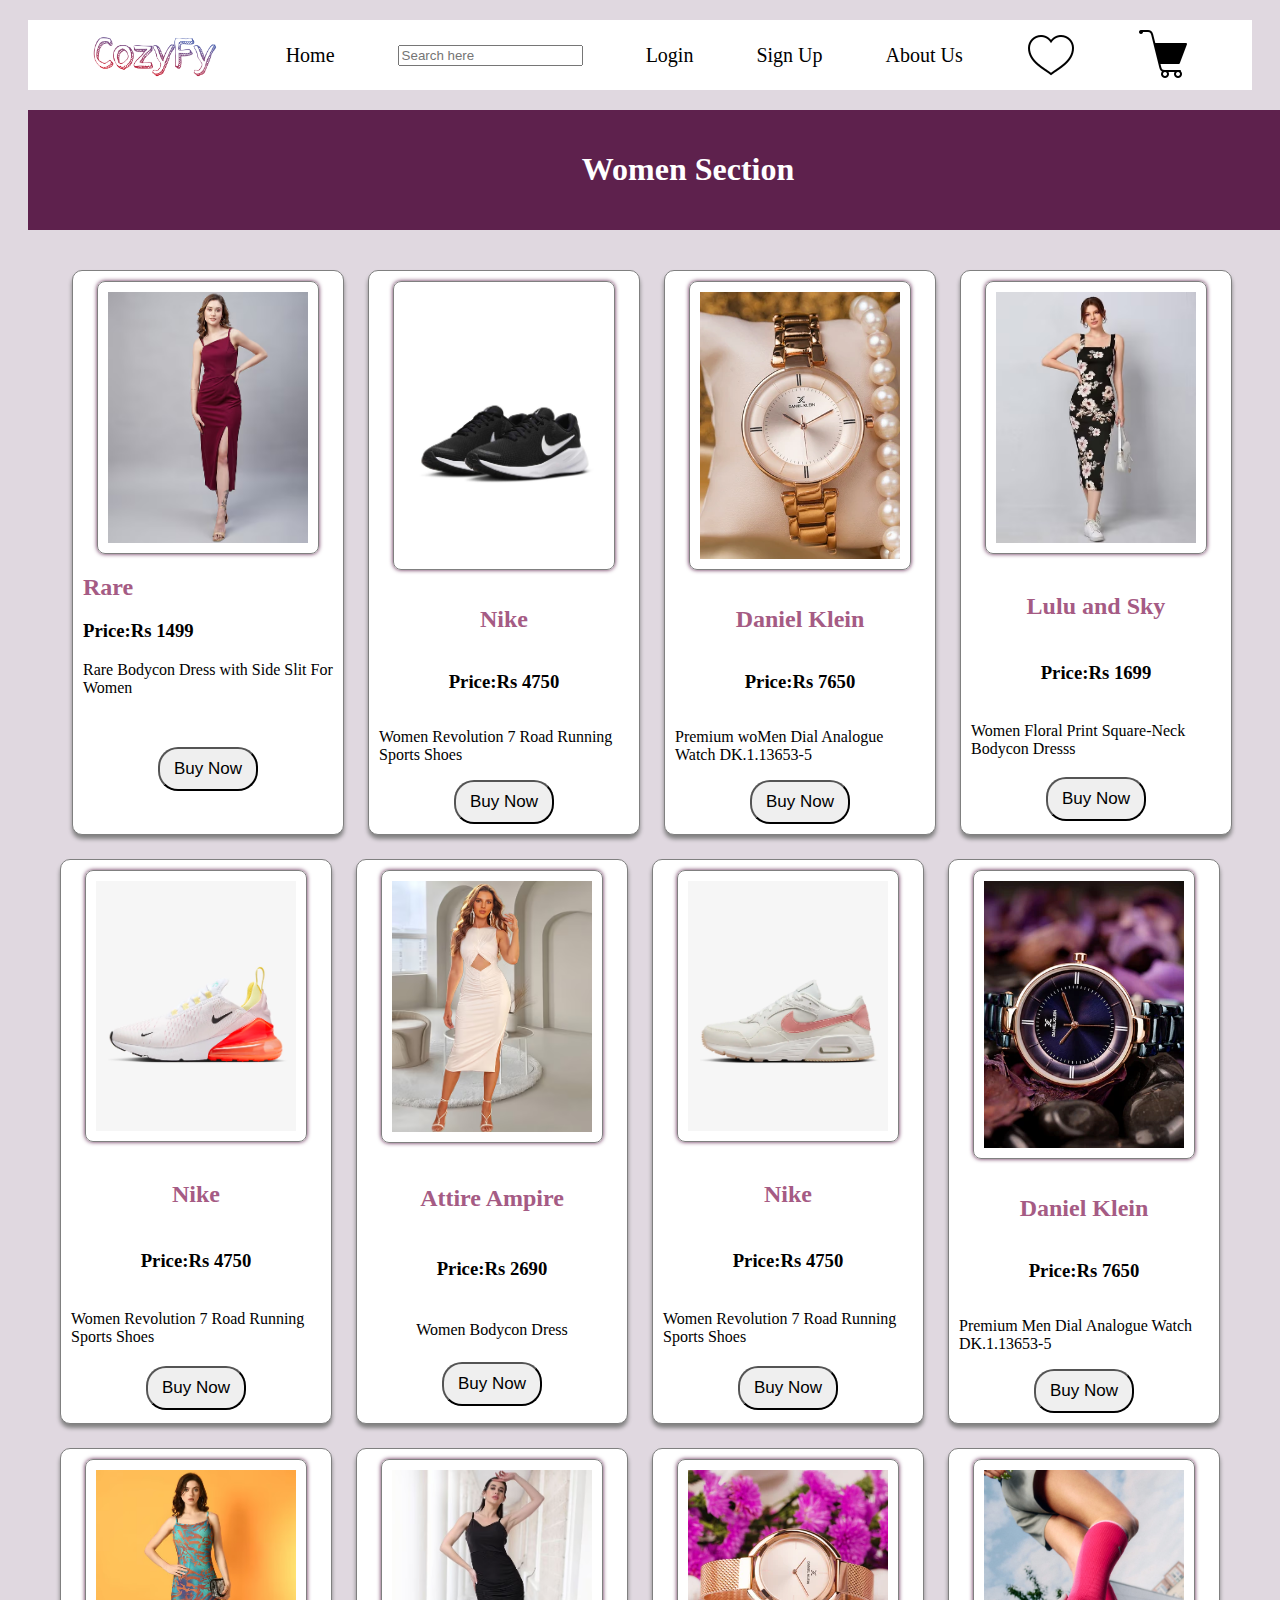
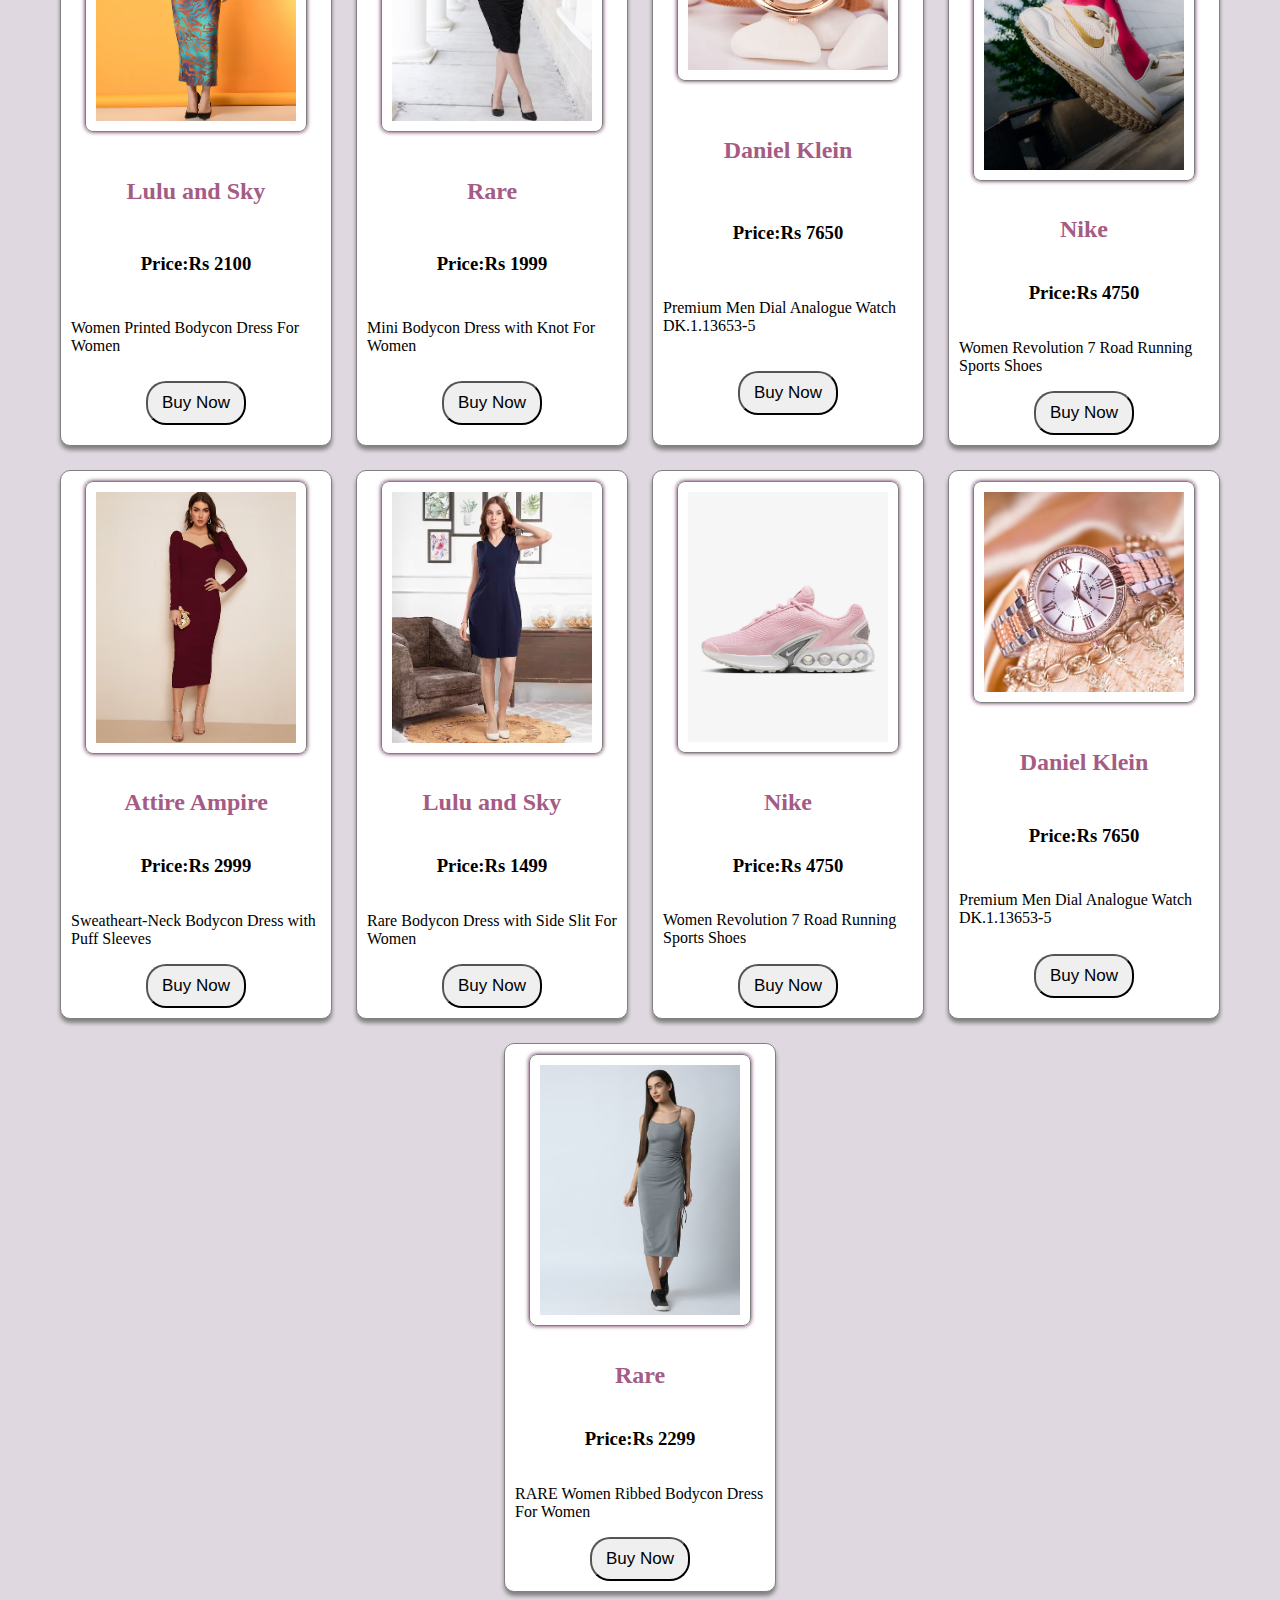
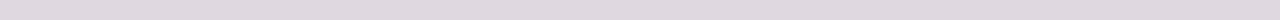
<file: women.html>
<!DOCTYPE html>
<html lang="en">
<head>
    <meta charset="UTF-8">
    <meta name="viewport" content="width=device-width, initial-scale=1.0">
    <title>Document</title>
    <style>

        body{
            background-color: rgb(224, 216, 224);
        }
        #navbar{
    background-color: rgb(255, 255, 255);
    height: 70px;
    position: relative;
    display: flex;
    justify-content: space-evenly;
    align-items: center;
    font-size: 20px;
    margin: 20px;
}
a{
    text-decoration: none;
    color: black;
}
        #title{
            padding: 20px;
            position: sticky;
            width: 100vw;
            text-align: center;
            color: white;
            background-color: rgb(94, 33, 77);
            margin: 20px;
        }
        #boxsection{
            display: flex;
            flex-wrap: wrap;
            justify-content: center;
            padding: 20px;
            gap: 1.5rem;
            max-width: 1200px;
            margin: 0 auto;
        }
        .box_title{
            color: rgb(165, 91, 132);
        }
        .box{
            padding: 10px;
            display: grid;
            justify-content: center;
            justify-items: center;
            width: 250px;
            border: solid grey 1px;
            border-radius: 10px;
            box-shadow: 0 4px 4px gray ;
            background-color: rgb(255, 255, 255);
        }
        .img{
            height: auto;
            max-width: 200px;
            display: block;
            margin: 0 auto 1rem;
            padding: 10px;
            border: solid grey 1px;
            border-radius: 8px;
            box-shadow:0 0 4px rgb(94, 33, 77) ;
        }

        .box:hover{
            transform: scale(1.05);
            transition-delay: 0.2s;
        }
        
        .buy:hover{
            transform: scale(1.05);
            background-color: rgb(173, 149, 169);
        }
        .buy{
            font-size: 17px;
            width: 100px;
            padding: 10px;
            border-radius: 20px;
        }
        @media screen and (max-width:750px) {
    #navbar{
        font-size: 15px;
    }
    .search {
        font-size: 20px;
        padding: 5px;
        width: 100px;
    }
    .box{
        width: 200px;
    }
    .img{
        width: 150px;
    }
}
    </style>
</head>
<body>
    <header>
        <navbar>
    <div id="navbar">
        <img src="logo2.png" alt="logo" height="50px">
        <a href="index.html">Home</a>
        <input type="search" placeholder="Search here" class="search">
        <a href="login.html">Login</a>
        <a href="signup.html">Sign Up</a>
        <a href="about.html">About Us</a>
        <a href="wishlist"><img src="icons8-heart-50.png"</a>
        <a href="cart"><img src="icons8-cart-50.png"</a>
    </div>
</navbar>
</header>
    <div id="title">
        <h1>Women Section</h1>
    </div>

    <div id="boxsection">
        <div class="box">
            <img src="drees1 874.avif" class="img">
            <h2 class="box_title">Rare</h2>
            <h3>Price:Rs 1499</h3>
            <p>Rare Bodycon Dress with Side Slit For Women</p>
            <a href="buy.html"><button class="buy">Buy Now</button></a>
        </div>
        <div class="box">
            <img src="shoe1 3695.jpg" class="img">
            <h2 class="box_title">Nike</h2>
            <h3>Price:Rs 4750</h3>
            <p>Women Revolution 7 Road Running Sports Shoes</p>
            <a href="buy.html"><button class="buy">Buy Now</button></a>
        </div>
        <div class="box">
            <img src="watch9.webp" class="img">
            <h2 class="box_title">Daniel Klein</h2>
            <h3>Price:Rs 7650</h3>
            <p>Premium woMen Dial Analogue Watch DK.1.13653-5</p>
            <a href="buy.html"><button class="buy">Buy Now</button></a>     
           </div>
        <div class="box">
            <img src="dress2 932.avif" class="img">
            <h2 class="box_title">Lulu and Sky</h2>
            <h3>Price:Rs 1699</h3>
            <p>Women Floral Print Square-Neck Bodycon Dresss</p>
            <a href="buy.html"><button class="buy">Buy Now</button></a>
        </div>
        <div class="box">
            <img src="shoe9.png" class="img">
            <h2 class="box_title">Nike</h2>
            <h3>Price:Rs 4750</h3>
            <p>Women Revolution 7 Road Running Sports Shoes</p>
            <a href="buy.html"><button class="buy">Buy Now</button></a>
        </div>
        <div class="box">
            <img src="dress3 2960.avif" class="img">
            <h2 class="box_title">Attire Ampire</h2>
            <h3>Price:Rs 2690</h3>
            <p>Women Bodycon Dress</p>
            <a href="buy.html"><button class="buy">Buy Now</button></a>
        </div>
        <div class="box">
            <img src="shoe10.png" class="img">
            <h2 class="box_title">Nike</h2>
            <h3>Price:Rs 4750</h3>
            <p>Women Revolution 7 Road Running Sports Shoes</p>
            <a href="buy.html"><button class="buy">Buy Now</button></a>
        </div>
        <div class="box">
            <img src="watch10.webp" class="img">
            <h2 class="box_title">Daniel Klein</h2>
            <h3>Price:Rs 7650</h3>
            <p>Premium Men Dial Analogue Watch DK.1.13653-5</p>
            <a href="buy.html"><button class="buy">Buy Now</button></a>     
           </div>
        <div class="box">
            <img src="dress4 2100.avif" class="img">
            <h2 class="box_title">Lulu and Sky</h2>
            <h3>Price:Rs 2100</h3>
            <p>Women Printed Bodycon Dress For Women</p>
            <a href="buy.html"><button class="buy">Buy Now</button></a>
        </div>
  
        <div class="box">
            <img src="dress5 1999.avif" class="img">
            <h2 class="box_title">Rare</h2>
            <h3>Price:Rs 1999</h3>
            <p>Mini Bodycon Dress with Knot For Women</p>
            <a href="buy.html"><button class="buy">Buy Now</button></a>
        </div>
        <div class="box">
            <img src="watch11.webp" class="img">
            <h2 class="box_title">Daniel Klein</h2>
            <h3>Price:Rs 7650</h3>
            <p>Premium Men Dial Analogue Watch DK.1.13653-5</p>
            <a href="buy.html"><button class="buy">Buy Now</button></a>     
           </div>
        <div class="box">
            <img src="shoe11.jpg" class="img">
            <h2 class="box_title">Nike</h2>
            <h3>Price:Rs 4750</h3>
            <p>Women Revolution 7 Road Running Sports Shoes</p>
            <a href="buy.html"><button class="buy">Buy Now</button></a>
        </div>
        <div class="box">
            <img src="dress6 2999.avif" class="img">
            <h2 class="box_title">Attire Ampire</h2>
            <h3>Price:Rs 2999</h3>
            <p>Sweatheart-Neck Bodycon Dress with Puff Sleeves</p>
            <a href="buy.html"><button class="buy">Buy Now</button></a>
        </div>
        <div class="box">
            <img src="dress7 1499.avif" class="img">
            <h2 class="box_title">Lulu and Sky</h2>
            <h3>Price:Rs 1499</h3>
            <p>Rare Bodycon Dress with Side Slit For Women</p>
            <a href="buy.html"><button class="buy">Buy Now</button></a>
        </div>
        <div class="box">
            <img src="shoe12.png" class="img">
            <h2 class="box_title">Nike</h2>
            <h3>Price:Rs 4750</h3>
            <p>Women Revolution 7 Road Running Sports Shoes</p>
            <a href="buy.html"><button class="buy">Buy Now</button></a>
        </div>
        <div class="box">
            <img src="watch12.webp" class="img">
            <h2 class="box_title">Daniel Klein</h2>
            <h3>Price:Rs 7650</h3>
            <p>Premium Men Dial Analogue Watch DK.1.13653-5</p>
            <a href="buy.html"><button class="buy">Buy Now</button></a>     
           </div>
        <div class="box">
            <img src="dress8 2299.avif" class="img">
            <h2 class="box_title">Rare</h2>
            <h3>Price:Rs 2299</h3>
            <p>RARE Women Ribbed Bodycon Dress For Women</p>
            <a href="buy.html"><button class="buy">Buy Now</button></a>
        </div>
    </div>
</body>
</html>
</file>
<file: style.css>
body {
  background-color: rgb(233, 232, 232);
  font-family: Georgia, "Times New Roman", Times, serif;
}

#navbar {
  background-color: rgb(255, 255, 255);
  height: 70px;
  position: relative;
  display: flex;
  justify-content: space-evenly;
  align-items: center;
  font-size: 20px;
  background-color: rgb(228, 233, 219);
}
#navbar a {
  text-decoration: none;
  color: black;
}
#navbar a:hover {
  transform: scale(1.2);
}

.bg {
  background-color: rgb(177, 210, 216);
  padding: 20px;
  margin: 10px;
  display: flex;
  flex-wrap: wrap;
  gap: 20px;
}

h1 {
  justify-self: center;
}

.search {
  font-size: 20px;
  padding: 5px;
  width: 300px;
}

.content,
.content2 {
  margin: 10px;
  padding: 10px;
  display: flex;
  flex-wrap: wrap;
  justify-content: space-evenly;
  align-self: center;
  text-align: center;
  background-color: rgb(211, 195, 201);
}
.content a,
.content2 a {
  text-decoration: none;
  color: black;
}
.content.content2,
.content2.content2 {
  gap: 10px;
}

.content2 {
  background-color: rgb(216, 209, 177);
}

.img2 {
  height: 300px;
}

.img {
  height: 250px;
}

.box {
  height: 350px;
  width: 300px;
  border: solid grey 2px;
  border-radius: 30px;
  background-color: rgb(241, 241, 241);
}

.box2 {
  height: 400px;
  width: 30vw;
  border: solid grey 2px;
  border-radius: 30px;
  background-color: rgb(243, 243, 243);
  padding: auto;
  margin: auto;
}

.footbox {
  display: flex;
  justify-content: space-evenly;
  padding: auto;
  background-color: rgb(53, 46, 46);
  color: white;
}
.footbox a {
  color: white;
}

.img, .img2 {
  border-radius: 20px;
  box-shadow: 0px 0px 20px;
}

@media screen and (max-width: 750px) {
  #navbar {
    font-size: 15px;
  }
  .search {
    font-size: 20px;
    padding: 5px;
    width: 100px;
  }
  #img {
    width: 540px;
  }
  .content,
  .content2 {
    margin: 10px;
    padding: 10px;
    display: flex;
    flex-wrap: wrap;
    justify-content: space-evenly;
    align-self: center;
    text-align: center;
    background-color: rgb(211, 195, 201);
  }
  .content a,
  .content2 a {
    text-decoration: none;
    color: black;
  }
  .content.content2,
  .content2.content2 {
    gap: 5px;
  }
  .box {
    height: 350px;
    width: 250px;
    border: solid grey 2px;
    border-radius: 30px;
    background-color: rgb(241, 241, 241);
  }
  .box2 {
    height: 350px;
    width: 250px;
    border: solid grey 2px;
    border-radius: 30px;
    background-color: rgb(243, 243, 243);
    padding: auto;
    margin: auto;
  }
  .img2 {
    width: 200px;
    height: 250px;
  }
  .img {
    width: 200px;
    height: 250px;
  }
}/*# sourceMappingURL=style.css.map */
</file>
